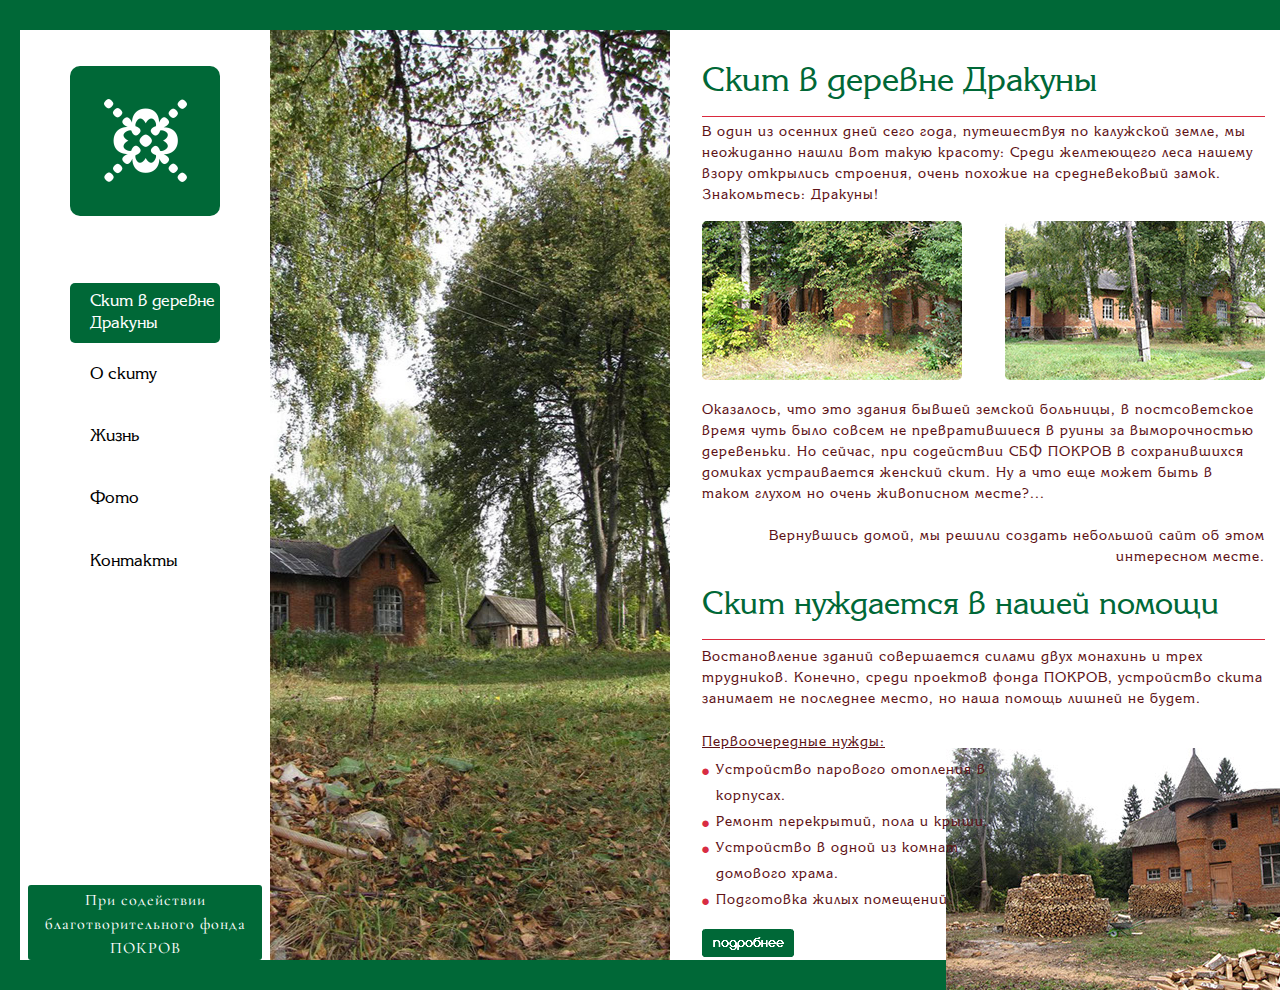
<file: index.html>
<!DOCTYPE html>
<html class="nojs html css_verticalspacer" lang="en-US">
 <head>

  <meta http-equiv="Content-type" content="text/html;charset=UTF-8"/>
  <meta name="generator" content="2017.1.0.379"/>
  
  <script type="text/javascript">
   // Update the 'nojs'/'js' class on the html node
document.documentElement.className = document.documentElement.className.replace(/\bnojs\b/g, 'js');

// Check that all required assets are uploaded and up-to-date
if(typeof Muse == "undefined") window.Muse = {}; window.Muse.assets = {"required":["museutils.js", "museconfig.js", "jquery.musemenu.js", "jquery.musepolyfill.bgsize.js", "jquery.watch.js", "jquery.scrolleffects.js", "require.js", "index.css"], "outOfDate":[]};
</script>
  
  <title>Скит в деревне Дракуны</title>
  <!-- CSS -->
  <link rel="stylesheet" type="text/css" href="css/site_global.css?crc=4095158541"/>
  <link rel="stylesheet" type="text/css" href="css/index.css?crc=317673590" id="pagesheet"/>
  <!-- JS includes -->
  <!--[if lt IE 9]>
  <script src="scripts/html5shiv.js?crc=4241844378" type="text/javascript"></script>
  <![endif]-->
    <!--/*

*/
-->
 </head>
 <body>

  <div class="clearfix" id="page"><!-- column -->
   <div class="clearfix colelem" id="pu83"><!-- group -->
    <div class="clearfix grpelem" id="u83"><!-- group -->
     <div class="clearfix grpelem" id="pu411"><!-- column -->
      <div class="clearfix colelem" id="u411"><!-- group -->
       <div class="pointer_cursor rounded-corners clearfix grpelem" id="u85"><!-- group -->
        <a class="block" href="http://musefree.com"><!-- Block link tag --></a>
        <a class="nonblock nontext clip_frame grpelem" id="u376" href="http://musefree.com"><!-- image --><img class="block" id="u376_img" src="images/logo.png?crc=77788978" alt="" width="83" height="83"/></a>
       </div>
      </div>
      <nav class="MenuBar clearfix colelem" id="menuu87"><!-- vertical box -->
       <div class="MenuItemContainer clearfix colelem" id="u389"><!-- horizontal box -->
        <a class="nonblock nontext MenuItem MenuItemWithSubMenu MuseMenuActive rounded-corners clearfix grpelem" id="u392" href="index.html"><!-- horizontal box --><div class="MenuItemLabel clearfix grpelem" id="u395-4"><!-- content --><p class="menu">Скит в деревне Дракуны</p></div></a>
       </div>
       <div class="MenuItemContainer clearfix colelem" id="u88"><!-- horizontal box -->
        <a class="nonblock nontext MenuItem MenuItemWithSubMenu rounded-corners transition clearfix grpelem" id="u89" href="skit.html"><!-- horizontal box --><div class="MenuItemLabel clearfix grpelem" id="u91-4"><!-- content --><p class="menu">О скиту</p></div></a>
       </div>
       <div class="MenuItemContainer clearfix colelem" id="u124"><!-- horizontal box -->
        <a class="nonblock nontext MenuItem MenuItemWithSubMenu rounded-corners transition clearfix grpelem" id="u125" href="live.html"><!-- horizontal box --><div class="MenuItemLabel clearfix grpelem" id="u127-4"><!-- content --><p class="menu">Жизнь</p></div></a>
       </div>
       <div class="MenuItemContainer clearfix colelem" id="u110"><!-- horizontal box -->
        <a class="nonblock nontext MenuItem MenuItemWithSubMenu rounded-corners transition clearfix grpelem" id="u111" href="photo.html"><!-- horizontal box --><div class="MenuItemLabel clearfix grpelem" id="u113-4"><!-- content --><p class="menu">Фото</p></div></a>
       </div>
       <div class="MenuItemContainer clearfix colelem" id="u103"><!-- horizontal box -->
        <a class="nonblock nontext MenuItem MenuItemWithSubMenu rounded-corners transition clearfix grpelem" id="u104" href="contacts.html"><!-- horizontal box --><div class="MenuItemLabel clearfix grpelem" id="u106-4"><!-- content --><p class="menu">Контакты</p></div></a>
       </div>
      </nav>
      <a class="nonblock nontext transition rounded-corners clearfix colelem" id="u4207-4" href="http://pokrov-fond.com/"><!-- content --><p id="u4207-2">При содействии благотворительного фонда ПОКРОВ</p></a>
     </div>
     <div class="museBGSize grpelem" id="u86"><!-- simple frame --></div>
     <div class="clearfix grpelem" id="pu131-4"><!-- column -->
      <div class="h1 clearfix colelem" id="u131-4"><!-- content -->
       <h1>Скит в деревне Дракуны</h1>
      </div>
      <div class="colelem" id="u145"><!-- simple frame --></div>
      <div class="text clearfix colelem" id="u139-4"><!-- content -->
       <p>В один из осенних дней сего года, путешествуя по калужской земле, мы неожиданно нашли вот такую красоту: Среди желтеющего леса нашему взору открылись строения, очень похожие на средневековый замок. Знакомьтесь: Дракуны!</p>
      </div>
      <div class="clearfix colelem" id="pu141"><!-- group -->
       <div class="museBGSize rounded-corners grpelem" id="u141"><!-- simple frame --></div>
       <div class="museBGSize rounded-corners grpelem" id="u143"><!-- simple frame --></div>
      </div>
      <div class="text clearfix colelem" id="u4211-7"><!-- content -->
       <p id="u4211-2">Оказалось, что это здания бывшей земской больницы, в постсоветское время чуть было совсем не превратившиеся в руины за выморочностью деревеньки. Но сейчас, при содействии СБФ ПОКРОВ в сохранившихся домиках устраивается женский скит. Ну а что еще может быть в таком глухом но очень живописном месте?...</p>
       <p id="u4211-3">&nbsp;</p>
       <p id="u4211-5"><span id="u4211-4">Вернувшись домой, мы решили создать небольшой сайт об этом интересном месте.</span></p>
      </div>
      <div class="h2 clearfix colelem" id="u149-4"><!-- content -->
       <h2>Скит нуждается в нашей помощи</h2>
      </div>
      <div class="colelem" id="u150"><!-- simple frame --></div>
      <div class="text clearfix colelem" id="u167-4"><!-- content -->
       <p>Востановление зданий совершается силами двух монахинь и трех трудников. Конечно, среди проектов фонда ПОКРОВ, устройство скита занимает не последнее место, но наша помощь лишней не будет.</p>
      </div>
      <div class="clearfix colelem" id="pu173"><!-- group -->
       <div class="clip_frame clearfix grpelem" id="u173"><!-- image -->
        <img class="position_content" id="u173_img" src="images/%d1%81%d0%ba%d0%b8%d1%82_2018-09-14_30.jpg?crc=287266320" alt="" width="384" height="288"/>
       </div>
       <div class="bullets clearfix grpelem" id="u179-13"><!-- content -->
        <p id="u179-2"><span id="u179">Первоочередные нужды:</span></p>
        <ul class="list0 nls-None" id="u179-11">
         <li>Устройство парового отопления в корпусах.</li>
         <li>Ремонт перекрытий, пола и крыши.</li>
         <li>Устройство в одной из комнат домового храма.</li>
         <li>Подготовка жилых помещений.</li>
        </ul>
       </div>
      </div>
     </div>
    </div>
    <a class="nonblock nontext grpelem" id="u388" href="live.html"><!-- state-based BG images --><img id="u388_states" alt="подробнее" src="images/blank.gif?crc=4208392903"/></a>
   </div>
   <div class="verticalspacer" data-offset-top="990" data-content-above-spacer="959" data-content-below-spacer="30"></div>
  </div>
  <div class="preload_images">
   <img class="preload" src="images/u388_states-r.png?crc=4215965812" alt=""/>
  </div>
  <!-- Other scripts -->
  <script type="text/javascript">
   // Decide weather to suppress missing file error or not based on preference setting
var suppressMissingFileError = false
</script>
  <script type="text/javascript">
   window.Muse.assets.check=function(d){if(!window.Muse.assets.checked){window.Muse.assets.checked=!0;var b={},c=function(a,b){if(window.getComputedStyle){var c=window.getComputedStyle(a,null);return c&&c.getPropertyValue(b)||c&&c[b]||""}if(document.documentElement.currentStyle)return(c=a.currentStyle)&&c[b]||a.style&&a.style[b]||"";return""},a=function(a){if(a.match(/^rgb/))return a=a.replace(/\s+/g,"").match(/([\d\,]+)/gi)[0].split(","),(parseInt(a[0])<<16)+(parseInt(a[1])<<8)+parseInt(a[2]);if(a.match(/^\#/))return parseInt(a.substr(1),
16);return 0},g=function(g){for(var f=document.getElementsByTagName("link"),h=0;h<f.length;h++)if("text/css"==f[h].type){var i=(f[h].href||"").match(/\/?css\/([\w\-]+\.css)\?crc=(\d+)/);if(!i||!i[1]||!i[2])break;b[i[1]]=i[2]}f=document.createElement("div");f.className="version";f.style.cssText="display:none; width:1px; height:1px;";document.getElementsByTagName("body")[0].appendChild(f);for(h=0;h<Muse.assets.required.length;){var i=Muse.assets.required[h],l=i.match(/([\w\-\.]+)\.(\w+)$/),k=l&&l[1]?
l[1]:null,l=l&&l[2]?l[2]:null;switch(l.toLowerCase()){case "css":k=k.replace(/\W/gi,"_").replace(/^([^a-z])/gi,"_$1");f.className+=" "+k;k=a(c(f,"color"));l=a(c(f,"backgroundColor"));k!=0||l!=0?(Muse.assets.required.splice(h,1),"undefined"!=typeof b[i]&&(k!=b[i]>>>24||l!=(b[i]&16777215))&&Muse.assets.outOfDate.push(i)):h++;f.className="version";break;case "js":h++;break;default:throw Error("Unsupported file type: "+l);}}d?d().jquery!="1.8.3"&&Muse.assets.outOfDate.push("jquery-1.8.3.min.js"):Muse.assets.required.push("jquery-1.8.3.min.js");
f.parentNode.removeChild(f);if(Muse.assets.outOfDate.length||Muse.assets.required.length)f="Некоторые файлы на сервере могут отсутствовать или быть некорректными. Очистите кэш-память браузера и повторите попытку. Если проблему не удается устранить, свяжитесь с разработчиками сайта.",g&&Muse.assets.outOfDate.length&&(f+="\nOut of date: "+Muse.assets.outOfDate.join(",")),g&&Muse.assets.required.length&&(f+="\nMissing: "+Muse.assets.required.join(",")),suppressMissingFileError?(f+="\nUse SuppressMissingFileError key in AppPrefs.xml to show missing file error pop up.",console.log(f)):alert(f)};location&&location.search&&location.search.match&&location.search.match(/muse_debug/gi)?
setTimeout(function(){g(!0)},5E3):g()}};
var muse_init=function(){require.config({baseUrl:""});require(["jquery","museutils","whatinput","jquery.musemenu","jquery.musepolyfill.bgsize","jquery.watch","jquery.scrolleffects"],function(d){var $ = d;$(document).ready(function(){try{
window.Muse.assets.check($);/* body */
Muse.Utils.transformMarkupToFixBrowserProblemsPreInit();/* body */
Muse.Utils.prepHyperlinks(true);/* body */
Muse.Utils.makeButtonsVisibleAfterSettingMinWidth();/* body */
Muse.Utils.initWidget('.MenuBar', ['#bp_infinity'], function(elem) { return $(elem).museMenu(); });/* unifiedNavBar */
Muse.Utils.fullPage('#page');/* 100% height page */
$('#u86').registerBackgroundPositionScrollEffect([{"speed":[1.05,1],"in":[-Infinity,57]},{"speed":[0,1],"in":[57,Infinity]}]);/* scroll effect */
Muse.Utils.showWidgetsWhenReady();/* body */
Muse.Utils.transformMarkupToFixBrowserProblems();/* body */
}catch(b){if(b&&"function"==typeof b.notify?b.notify():Muse.Assert.fail("Error calling selector function: "+b),false)throw b;}})})};

</script>
  <!-- RequireJS script -->
  <script src="scripts/require.js?crc=3861931657" type="text/javascript" async data-main="scripts/museconfig.js?crc=144853533" onload="if (requirejs) requirejs.onError = function(requireType, requireModule) { if (requireType && requireType.toString && requireType.toString().indexOf && 0 <= requireType.toString().indexOf('#scripterror')) window.Muse.assets.check(); }" onerror="window.Muse.assets.check();"></script>
   </body>
</html>
</file>
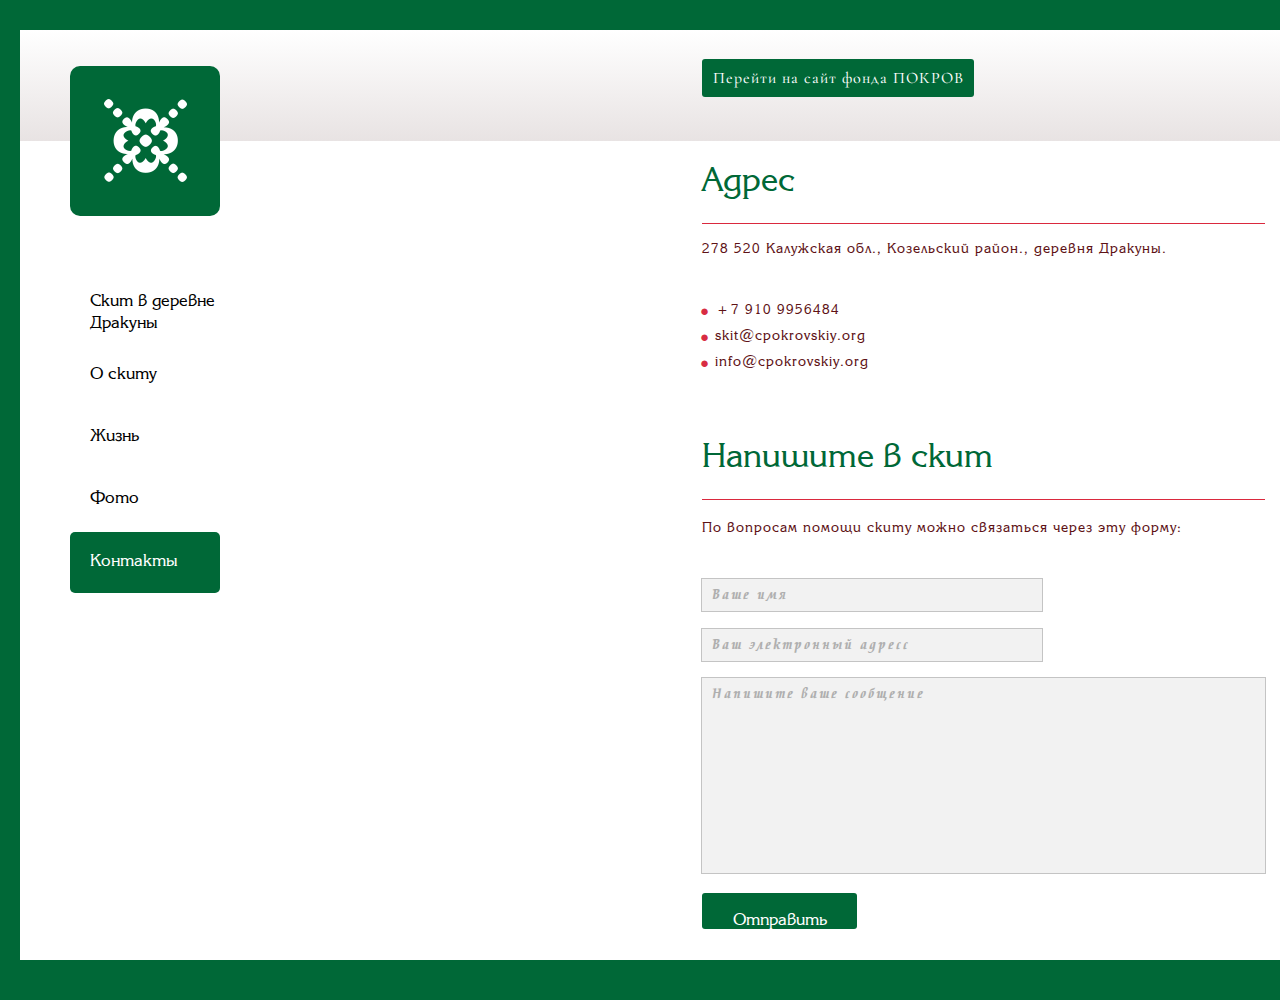
<file: contacts.html>
<!DOCTYPE html>
<html class="nojs html css_verticalspacer" lang="en-US">
 <head>

  <meta http-equiv="Content-type" content="text/html;charset=UTF-8"/>
  <meta name="generator" content="2017.1.0.379"/>
  
  <script type="text/javascript">
   // Update the 'nojs'/'js' class on the html node
document.documentElement.className = document.documentElement.className.replace(/\bnojs\b/g, 'js');

// Check that all required assets are uploaded and up-to-date
if(typeof Muse == "undefined") window.Muse = {}; window.Muse.assets = {"required":["museutils.js", "museconfig.js", "jquery.musemenu.js", "jquery.watch.js", "require.js", "webpro.js", "contacts.css"], "outOfDate":[]};
</script>
  
  <title>Контакты</title>
  <!-- CSS -->
  <link rel="stylesheet" type="text/css" href="css/site_global.css?crc=4095158541"/>
  <link rel="stylesheet" type="text/css" href="css/contacts.css?crc=225829522" id="pagesheet"/>
  <!-- Other scripts -->
  <script type="text/javascript">
   var __adobewebfontsappname__ = "muse";
</script>
  <!-- JS includes -->
  <script src="https://webfonts.creativecloud.com/merienda-one:n4:all.js" type="text/javascript"></script>
  <!--[if lt IE 9]>
  <script src="scripts/html5shiv.js?crc=4241844378" type="text/javascript"></script>
  <![endif]-->
    <!--/*

*/
-->
 </head>
 <body>

  <!--HTML Widget code-->
  
<div id="fb-root"></div>
<script>
(function(d, s, id) {
  var js, fjs = d.getElementsByTagName(s)[0];
  if (d.getElementById(id)) return;
  js = d.createElement(s); js.id = id;
  js.src = "//connect.facebook.net/en_US/all.js#xfbml=1";
  fjs.parentNode.insertBefore(js, fjs);
}(document, 'script', 'facebook-jssdk'));
</script>

  
  <div class="clearfix" id="page"><!-- column -->
   <div class="clearfix colelem" id="u509"><!-- group -->
    <div class="clearfix grpelem" id="pu510"><!-- group -->
     <div class="gradient clearfix grpelem" id="u510"><!-- group -->
      <a class="nonblock nontext rounded-corners clearfix grpelem" id="u4201-4" href="http://musefree.com/themes/"><!-- content --><p id="u4201-2">Перейти на сайт фонда ПОКРОВ</p></a>
      <div class="size_fixed grpelem" id="u561"><!-- custom html -->
       
<div class="fb-like" data-href="http://skit.ru/contacts.html" data-send="false" data-width="105" data-show-faces="false" data-colorscheme="light" data-layout="button_count" data-action="recommend"></div>

      </div>
     </div>
     <div class="h1 clearfix grpelem" id="u548-4"><!-- content -->
      <h1>Адрес</h1>
     </div>
     <div class="h1 clearfix grpelem" id="u618-4"><!-- content -->
      <h1>Напишите в скит</h1>
     </div>
     <div class="text clearfix grpelem" id="u550-4"><!-- content -->
      <p>278 520 Калужская обл., Козельский район., деревня Дракуны.</p>
     </div>
     <div class="text clearfix grpelem" id="u641-4"><!-- content -->
      <p>По вопросам помощи скиту можно связаться через эту форму:</p>
     </div>
     <div class="bullets clearfix grpelem" id="u615-9"><!-- content -->
      <ul class="list0 nls-None" id="u615-7">
       <li>+7 910 9956484</li>
       <li>skit@cpokrovskiy.org</li>
       <li>info@cpokrovskiy.org</li>
      </ul>
     </div>
     <div class="bullets clearfix grpelem" id="u621-3"><!-- content -->
      <p>&nbsp;</p>
     </div>
     <div class="grpelem" id="u552"><!-- simple frame --></div>
     <div class="grpelem" id="u619"><!-- simple frame --></div>
     <div class="clearfix grpelem" id="u569"><!-- group -->
      <div class="pointer_cursor rounded-corners clearfix grpelem" id="u572"><!-- group -->
       <a class="block" href="http://musefree.com"><!-- Block link tag --></a>
       <a class="nonblock nontext clip_frame grpelem" id="u570" href="http://musefree.com"><!-- image --><img class="block" id="u570_img" src="images/logo.png?crc=77788978" alt="" width="83" height="83"/></a>
      </div>
     </div>
     <div class="size_fixed grpelem" id="u576"><!-- custom html -->
      
<iframe class="actAsDiv" width="401" height="930" frameborder="0" scrolling="no" marginheight="0" marginwidth="0" src="https://maps.google.com/maps?f=q&amp;source=s_q&amp;hl=en&amp;q=%D0%94%D1%80%D0%B0%D0%BA%D1%83%D0%BD%D1%8B%20%D0%9A%D0%B0%D0%BB%D1%83%D0%B6%D1%81%D0%BA%D0%B0%D1%8F%20%D0%BE%D0%B1%D0%BB&amp;aq=0&amp;ie=UTF8&amp;t=m&amp;z=14&amp;iwloc=A&amp;output=embed"></iframe>

     </div>
     <nav class="MenuBar clearfix grpelem" id="menuu578"><!-- vertical box -->
      <div class="MenuItemContainer clearfix colelem" id="u586"><!-- horizontal box -->
       <a class="nonblock nontext MenuItem MenuItemWithSubMenu rounded-corners clearfix grpelem" id="u587" href="index.html"><!-- horizontal box --><div class="MenuItemLabel clearfix grpelem" id="u589-4"><!-- content --><p id="u589-2">Скит в деревне Дракуны</p></div></a>
      </div>
      <div class="MenuItemContainer clearfix colelem" id="u579"><!-- horizontal box -->
       <a class="nonblock nontext MenuItem MenuItemWithSubMenu rounded-corners clearfix grpelem" id="u582" href="skit.html"><!-- horizontal box --><div class="MenuItemLabel clearfix grpelem" id="u583-4"><!-- content --><p id="u583-2">О скиту</p></div></a>
      </div>
      <div class="MenuItemContainer clearfix colelem" id="u600"><!-- horizontal box -->
       <a class="nonblock nontext MenuItem MenuItemWithSubMenu rounded-corners clearfix grpelem" id="u601" href="live.html"><!-- horizontal box --><div class="MenuItemLabel clearfix grpelem" id="u604-4"><!-- content --><p id="u604-2">Жизнь</p></div></a>
      </div>
      <div class="MenuItemContainer clearfix colelem" id="u593"><!-- horizontal box -->
       <a class="nonblock nontext MenuItem MenuItemWithSubMenu rounded-corners clearfix grpelem" id="u594" href="photo.html"><!-- horizontal box --><div class="MenuItemLabel clearfix grpelem" id="u597-4"><!-- content --><p id="u597-2">Фото</p></div></a>
      </div>
      <div class="MenuItemContainer clearfix colelem" id="u607"><!-- horizontal box -->
       <a class="nonblock nontext MenuItem MenuItemWithSubMenu MuseMenuActive rounded-corners transition clearfix grpelem" id="u608" href="contacts.html"><!-- horizontal box --><div class="MenuItemLabel clearfix grpelem" id="u610-4"><!-- content --><p id="u610-2">Контакты</p></div></a>
      </div>
     </nav>
     <form class="form-grp clearfix grpelem" id="widgetu622" method="post" enctype="multipart/form-data" action="scripts/form-u622.php"><!-- none box -->
      <div class="fld-grp clearfix grpelem" id="widgetu630" data-required="true"><!-- none box -->
       <span class="fld-input NoWrap actAsDiv clearfix grpelem" id="u632-4"><!-- content --><input class="wrapped-input" type="text" spellcheck="false" id="widgetu630_input" name="custom_U630" tabindex="1"/><label class="wrapped-input fld-prompt" id="widgetu630_prompt" for="widgetu630_input"><span class="actAsPara">Ваше имя</span></label></span>
      </div>
      <div class="fld-grp clearfix grpelem" id="widgetu634" data-required="true" data-type="email"><!-- none box -->
       <span class="fld-input NoWrap actAsDiv clearfix grpelem" id="u637-4"><!-- content --><input class="wrapped-input" type="email" spellcheck="false" id="widgetu634_input" name="Email" tabindex="2"/><label class="wrapped-input fld-prompt" id="widgetu634_prompt" for="widgetu634_input"><span class="actAsPara">Ваш электронный адресс</span></label></span>
      </div>
      <div class="clearfix grpelem" id="u638-4"><!-- content -->
       <p>Submitting Form...</p>
      </div>
      <div class="clearfix grpelem" id="u628-4"><!-- content -->
       <p>The server encountered an error.</p>
      </div>
      <div class="clearfix grpelem" id="u623-4"><!-- content -->
       <p>Form received.</p>
      </div>
      <button class="submit-btn NoWrap rounded-corners transition menu clearfix grpelem" id="u629-4" type="submit" value="Отправить" tabindex="4"><!-- content -->
       <div style="margin-top:-10px;height:10px;">
        <p>Отправить</p>
       </div>
      </button>
      <div class="fld-grp clearfix grpelem" id="widgetu624" data-required="false"><!-- none box -->
       <span class="fld-textarea actAsDiv clearfix grpelem" id="u625-4"><!-- content --><textarea class="wrapped-input" id="widgetu624_input" name="custom_U624" tabindex="3"></textarea><label class="wrapped-input fld-prompt" id="widgetu624_prompt" for="widgetu624_input"><span class="actAsPara">Напишите ваше сообщение</span></label></span>
      </div>
     </form>
    </div>
   </div>
   <div class="verticalspacer" data-offset-top="960" data-content-above-spacer="960" data-content-below-spacer="40"></div>
  </div>
  <!-- Other scripts -->
  <script type="text/javascript">
   // Decide weather to suppress missing file error or not based on preference setting
var suppressMissingFileError = false
</script>
  <script type="text/javascript">
   window.Muse.assets.check=function(d){if(!window.Muse.assets.checked){window.Muse.assets.checked=!0;var b={},c=function(a,b){if(window.getComputedStyle){var c=window.getComputedStyle(a,null);return c&&c.getPropertyValue(b)||c&&c[b]||""}if(document.documentElement.currentStyle)return(c=a.currentStyle)&&c[b]||a.style&&a.style[b]||"";return""},a=function(a){if(a.match(/^rgb/))return a=a.replace(/\s+/g,"").match(/([\d\,]+)/gi)[0].split(","),(parseInt(a[0])<<16)+(parseInt(a[1])<<8)+parseInt(a[2]);if(a.match(/^\#/))return parseInt(a.substr(1),
16);return 0},g=function(g){for(var f=document.getElementsByTagName("link"),h=0;h<f.length;h++)if("text/css"==f[h].type){var i=(f[h].href||"").match(/\/?css\/([\w\-]+\.css)\?crc=(\d+)/);if(!i||!i[1]||!i[2])break;b[i[1]]=i[2]}f=document.createElement("div");f.className="version";f.style.cssText="display:none; width:1px; height:1px;";document.getElementsByTagName("body")[0].appendChild(f);for(h=0;h<Muse.assets.required.length;){var i=Muse.assets.required[h],l=i.match(/([\w\-\.]+)\.(\w+)$/),k=l&&l[1]?
l[1]:null,l=l&&l[2]?l[2]:null;switch(l.toLowerCase()){case "css":k=k.replace(/\W/gi,"_").replace(/^([^a-z])/gi,"_$1");f.className+=" "+k;k=a(c(f,"color"));l=a(c(f,"backgroundColor"));k!=0||l!=0?(Muse.assets.required.splice(h,1),"undefined"!=typeof b[i]&&(k!=b[i]>>>24||l!=(b[i]&16777215))&&Muse.assets.outOfDate.push(i)):h++;f.className="version";break;case "js":h++;break;default:throw Error("Unsupported file type: "+l);}}d?d().jquery!="1.8.3"&&Muse.assets.outOfDate.push("jquery-1.8.3.min.js"):Muse.assets.required.push("jquery-1.8.3.min.js");
f.parentNode.removeChild(f);if(Muse.assets.outOfDate.length||Muse.assets.required.length)f="Некоторые файлы на сервере могут отсутствовать или быть некорректными. Очистите кэш-память браузера и повторите попытку. Если проблему не удается устранить, свяжитесь с разработчиками сайта.",g&&Muse.assets.outOfDate.length&&(f+="\nOut of date: "+Muse.assets.outOfDate.join(",")),g&&Muse.assets.required.length&&(f+="\nMissing: "+Muse.assets.required.join(",")),suppressMissingFileError?(f+="\nUse SuppressMissingFileError key in AppPrefs.xml to show missing file error pop up.",console.log(f)):alert(f)};location&&location.search&&location.search.match&&location.search.match(/muse_debug/gi)?
setTimeout(function(){g(!0)},5E3):g()}};
var muse_init=function(){require.config({baseUrl:""});require(["jquery","museutils","whatinput","jquery.musemenu","webpro","jquery.watch"],function(d){var $ = d;$(document).ready(function(){try{
window.Muse.assets.check($);/* body */
Muse.Utils.transformMarkupToFixBrowserProblemsPreInit();/* body */
Muse.Utils.prepHyperlinks(true);/* body */
Muse.Utils.makeButtonsVisibleAfterSettingMinWidth();/* body */
Muse.Utils.initWidget('.MenuBar', ['#bp_infinity'], function(elem) { return $(elem).museMenu(); });/* unifiedNavBar */
Muse.Utils.initWidget('#widgetu622', ['#bp_infinity'], function(elem) { return new WebPro.Widget.Form(elem, {validationEvent:'submit',errorStateSensitivity:'high',fieldWrapperClass:'fld-grp',formSubmittedClass:'frm-sub-st',formErrorClass:'frm-subm-err-st',formDeliveredClass:'frm-subm-ok-st',notEmptyClass:'non-empty-st',focusClass:'focus-st',invalidClass:'fld-err-st',requiredClass:'fld-err-st',ajaxSubmit:true}); });/* #widgetu622 */
Muse.Utils.fullPage('#page');/* 100% height page */
Muse.Utils.showWidgetsWhenReady();/* body */
Muse.Utils.transformMarkupToFixBrowserProblems();/* body */
}catch(b){if(b&&"function"==typeof b.notify?b.notify():Muse.Assert.fail("Error calling selector function: "+b),false)throw b;}})})};

</script>
  <!-- RequireJS script -->
  <script src="scripts/require.js?crc=3861931657" type="text/javascript" async data-main="scripts/museconfig.js?crc=144853533" onload="if (requirejs) requirejs.onError = function(requireType, requireModule) { if (requireType && requireType.toString && requireType.toString().indexOf && 0 <= requireType.toString().indexOf('#scripterror')) window.Muse.assets.check(); }" onerror="window.Muse.assets.check();"></script>
   </body>
</html>
</file>
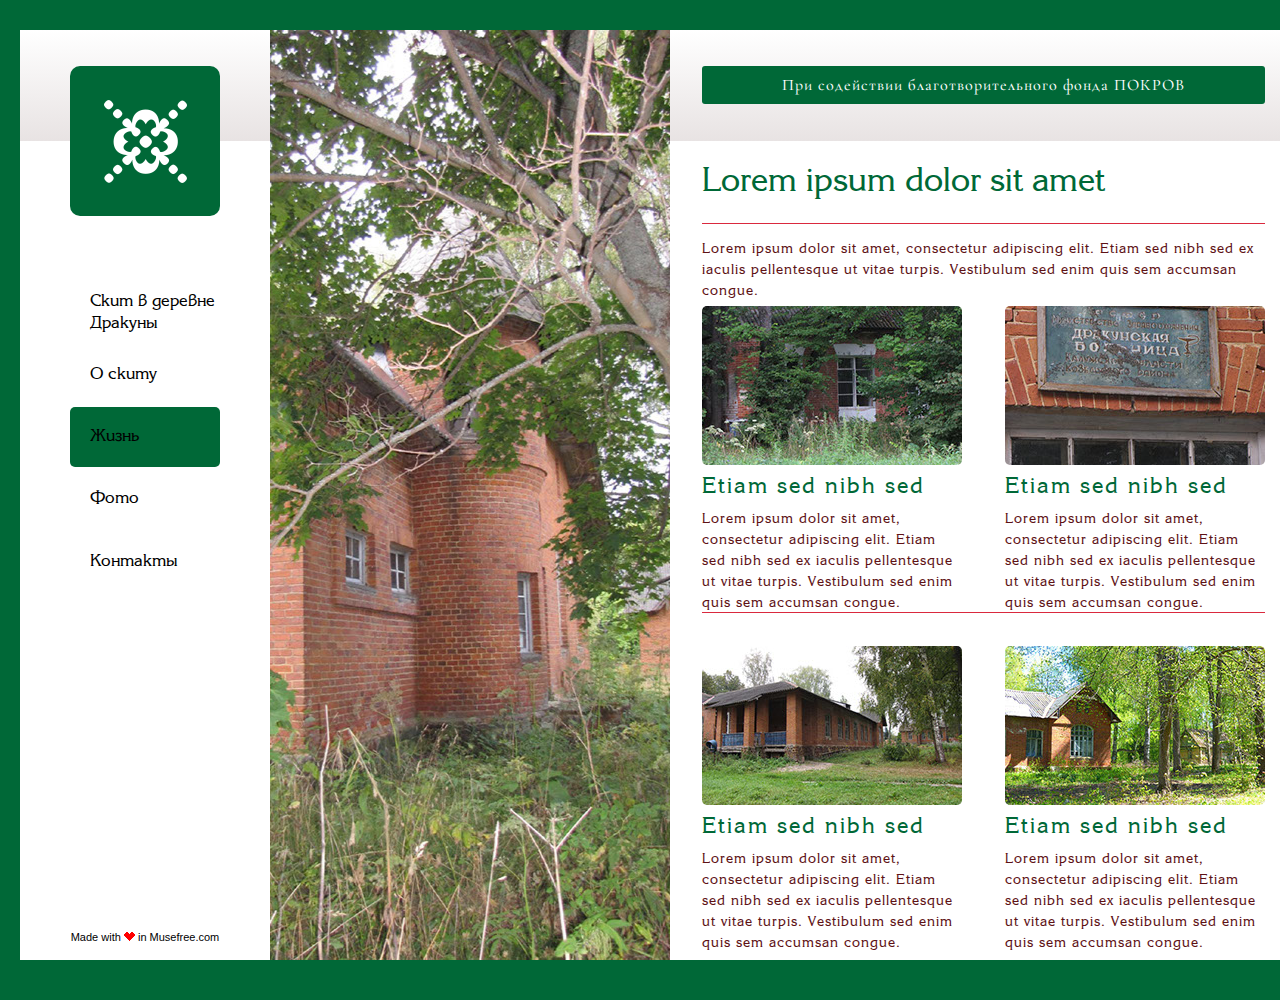
<file: live.html>
<!DOCTYPE html>
<html class="nojs html css_verticalspacer" lang="en-US">
 <head>

  <meta http-equiv="Content-type" content="text/html;charset=UTF-8"/>
  <meta name="generator" content="2017.1.0.379"/>
  
  <script type="text/javascript">
   // Update the 'nojs'/'js' class on the html node
document.documentElement.className = document.documentElement.className.replace(/\bnojs\b/g, 'js');

// Check that all required assets are uploaded and up-to-date
if(typeof Muse == "undefined") window.Muse = {}; window.Muse.assets = {"required":["museutils.js", "museconfig.js", "jquery.musepolyfill.bgsize.js", "jquery.musemenu.js", "jquery.watch.js", "jquery.scrolleffects.js", "require.js", "live.css"], "outOfDate":[]};
</script>
  
  <title>Жизнь</title>
  <!-- CSS -->
  <link rel="stylesheet" type="text/css" href="css/site_global.css?crc=4095158541"/>
  <link rel="stylesheet" type="text/css" href="css/live.css?crc=4115055083" id="pagesheet"/>
  <!-- Other scripts -->
  <script type="text/javascript">
   var __adobewebfontsappname__ = "muse";
</script>
  <!-- JS includes -->
  <script src="https://webfonts.creativecloud.com/merienda-one:n4:all.js" type="text/javascript"></script>
  <!--[if lt IE 9]>
  <script src="scripts/html5shiv.js?crc=4241844378" type="text/javascript"></script>
  <![endif]-->
    <!--/*

*/
-->
 </head>
 <body>

  <div class="clearfix" id="page"><!-- column -->
   <div class="clearfix colelem" id="u765"><!-- group -->
    <div class="clearfix grpelem" id="pu766"><!-- group -->
     <div class="gradient clearfix grpelem" id="u766"><!-- group -->
      <a class="nonblock nontext transition rounded-corners clearfix grpelem" id="u4204-4" href="http://pokrov-fond.com/"><!-- content --><p id="u4204-2">При содействии благотворительного фонда ПОКРОВ</p></a>
     </div>
     <div class="museBGSize grpelem" id="u767"><!-- simple frame --></div>
     <nav class="MenuBar clearfix grpelem" id="menuu768"><!-- vertical box -->
      <div class="MenuItemContainer clearfix colelem" id="u797"><!-- horizontal box -->
       <a class="nonblock nontext MenuItem MenuItemWithSubMenu rounded-corners transition clearfix grpelem" id="u798" href="index.html"><!-- horizontal box --><div class="MenuItemLabel clearfix grpelem" id="u799-4"><!-- content --><p id="u799-2">Скит в деревне Дракуны</p></div></a>
      </div>
      <div class="MenuItemContainer clearfix colelem" id="u776"><!-- horizontal box -->
       <a class="nonblock nontext MenuItem MenuItemWithSubMenu rounded-corners transition clearfix grpelem" id="u779" href="skit.html"><!-- horizontal box --><div class="MenuItemLabel clearfix grpelem" id="u782-4"><!-- content --><p id="u782-2">О скиту</p></div></a>
      </div>
      <div class="MenuItemContainer clearfix colelem" id="u790"><!-- horizontal box -->
       <a class="nonblock nontext MenuItem MenuItemWithSubMenu MuseMenuActive rounded-corners clearfix grpelem" id="u791" href="live.html"><!-- horizontal box --><div class="MenuItemLabel clearfix grpelem" id="u792-4"><!-- content --><p id="u792-2">Жизнь</p></div></a>
      </div>
      <div class="MenuItemContainer clearfix colelem" id="u769"><!-- horizontal box -->
       <a class="nonblock nontext MenuItem MenuItemWithSubMenu rounded-corners transition clearfix grpelem" id="u770" href="photo.html"><!-- horizontal box --><div class="MenuItemLabel clearfix grpelem" id="u772-4"><!-- content --><p id="u772-2">Фото</p></div></a>
      </div>
      <div class="MenuItemContainer clearfix colelem" id="u783"><!-- horizontal box -->
       <a class="nonblock nontext MenuItem MenuItemWithSubMenu rounded-corners transition clearfix grpelem" id="u786" href="contacts.html"><!-- horizontal box --><div class="MenuItemLabel clearfix grpelem" id="u787-4"><!-- content --><p id="u787-2">Контакты</p></div></a>
      </div>
     </nav>
     <div class="h1 clearfix grpelem" id="u804-4"><!-- content -->
      <h1>Lorem ipsum dolor sit amet</h1>
     </div>
     <div class="text clearfix grpelem" id="u805-4"><!-- content -->
      <p>Lorem ipsum dolor sit amet, consectetur adipiscing elit. Etiam sed nibh sed ex iaculis pellentesque ut vitae turpis. Vestibulum sed enim quis sem accumsan congue.</p>
     </div>
     <div class="text clearfix grpelem" id="u1082-4"><!-- content -->
      <p>Lorem ipsum dolor sit amet, consectetur adipiscing elit. Etiam sed nibh sed ex iaculis pellentesque ut vitae turpis. Vestibulum sed enim quis sem accumsan congue.</p>
     </div>
     <div class="text clearfix grpelem" id="u1099-4"><!-- content -->
      <p>Lorem ipsum dolor sit amet, consectetur adipiscing elit. Etiam sed nibh sed ex iaculis pellentesque ut vitae turpis. Vestibulum sed enim quis sem accumsan congue.</p>
     </div>
     <div class="text clearfix grpelem" id="u1087-4"><!-- content -->
      <p>Lorem ipsum dolor sit amet, consectetur adipiscing elit. Etiam sed nibh sed ex iaculis pellentesque ut vitae turpis. Vestibulum sed enim quis sem accumsan congue.</p>
     </div>
     <div class="text clearfix grpelem" id="u1095-4"><!-- content -->
      <p>Lorem ipsum dolor sit amet, consectetur adipiscing elit. Etiam sed nibh sed ex iaculis pellentesque ut vitae turpis. Vestibulum sed enim quis sem accumsan congue.</p>
     </div>
     <div class="grpelem" id="u806"><!-- simple frame --></div>
     <div class="grpelem" id="u1101"><!-- simple frame --></div>
     <a class="nonblock nontext clearfix grpelem" id="u811-6" href="http://www.musefree.com"><!-- content --><p>Made with <span class="actAsInlineDiv normal_text" id="u812"><!-- content --><span class="actAsDiv clip_frame excludeFromNormalFlow" id="u813"><!-- image --><img id="u813_img" src="images/heart.png?crc=117585526" alt="" width="11" height="9"/></span></span> in Musefree.com</p></a>
     <div class="clearfix grpelem" id="u816"><!-- group -->
      <div class="clearfix grpelem" id="pu817"><!-- group -->
       <a class="nonblock nontext rounded-corners grpelem" id="u817" href="http://musefree.com"><!-- simple frame --></a>
       <a class="nonblock nontext grpelem" id="u818" href="http://musefree.com"><!-- state-based BG images --></a>
      </div>
     </div>
     <div class="museBGSize rounded-corners grpelem" id="u1079"><!-- simple frame --></div>
     <div class="museBGSize rounded-corners grpelem" id="u1097"><!-- simple frame --></div>
     <div class="museBGSize rounded-corners grpelem" id="u1080"><!-- simple frame --></div>
     <div class="museBGSize rounded-corners grpelem" id="u1096"><!-- simple frame --></div>
     <div class="h3 clearfix grpelem" id="u1083-4"><!-- content -->
      <h3>Etiam sed nibh sed</h3>
     </div>
     <div class="h3 clearfix grpelem" id="u1098-4"><!-- content -->
      <h3>Etiam sed nibh sed</h3>
     </div>
     <div class="h3 clearfix grpelem" id="u1086-4"><!-- content -->
      <h3>Etiam sed nibh sed</h3>
     </div>
     <div class="h3 clearfix grpelem" id="u1094-4"><!-- content -->
      <h3>Etiam sed nibh sed</h3>
     </div>
    </div>
   </div>
   <div class="verticalspacer" data-offset-top="960" data-content-above-spacer="960" data-content-below-spacer="40"></div>
  </div>
  <div class="preload_images">
   <img class="preload" src="images/u818-r.png?crc=4218103092" alt=""/>
  </div>
  <!-- Other scripts -->
  <script type="text/javascript">
   // Decide weather to suppress missing file error or not based on preference setting
var suppressMissingFileError = false
</script>
  <script type="text/javascript">
   window.Muse.assets.check=function(d){if(!window.Muse.assets.checked){window.Muse.assets.checked=!0;var b={},c=function(a,b){if(window.getComputedStyle){var c=window.getComputedStyle(a,null);return c&&c.getPropertyValue(b)||c&&c[b]||""}if(document.documentElement.currentStyle)return(c=a.currentStyle)&&c[b]||a.style&&a.style[b]||"";return""},a=function(a){if(a.match(/^rgb/))return a=a.replace(/\s+/g,"").match(/([\d\,]+)/gi)[0].split(","),(parseInt(a[0])<<16)+(parseInt(a[1])<<8)+parseInt(a[2]);if(a.match(/^\#/))return parseInt(a.substr(1),
16);return 0},g=function(g){for(var f=document.getElementsByTagName("link"),h=0;h<f.length;h++)if("text/css"==f[h].type){var i=(f[h].href||"").match(/\/?css\/([\w\-]+\.css)\?crc=(\d+)/);if(!i||!i[1]||!i[2])break;b[i[1]]=i[2]}f=document.createElement("div");f.className="version";f.style.cssText="display:none; width:1px; height:1px;";document.getElementsByTagName("body")[0].appendChild(f);for(h=0;h<Muse.assets.required.length;){var i=Muse.assets.required[h],l=i.match(/([\w\-\.]+)\.(\w+)$/),k=l&&l[1]?
l[1]:null,l=l&&l[2]?l[2]:null;switch(l.toLowerCase()){case "css":k=k.replace(/\W/gi,"_").replace(/^([^a-z])/gi,"_$1");f.className+=" "+k;k=a(c(f,"color"));l=a(c(f,"backgroundColor"));k!=0||l!=0?(Muse.assets.required.splice(h,1),"undefined"!=typeof b[i]&&(k!=b[i]>>>24||l!=(b[i]&16777215))&&Muse.assets.outOfDate.push(i)):h++;f.className="version";break;case "js":h++;break;default:throw Error("Unsupported file type: "+l);}}d?d().jquery!="1.8.3"&&Muse.assets.outOfDate.push("jquery-1.8.3.min.js"):Muse.assets.required.push("jquery-1.8.3.min.js");
f.parentNode.removeChild(f);if(Muse.assets.outOfDate.length||Muse.assets.required.length)f="Некоторые файлы на сервере могут отсутствовать или быть некорректными. Очистите кэш-память браузера и повторите попытку. Если проблему не удается устранить, свяжитесь с разработчиками сайта.",g&&Muse.assets.outOfDate.length&&(f+="\nOut of date: "+Muse.assets.outOfDate.join(",")),g&&Muse.assets.required.length&&(f+="\nMissing: "+Muse.assets.required.join(",")),suppressMissingFileError?(f+="\nUse SuppressMissingFileError key in AppPrefs.xml to show missing file error pop up.",console.log(f)):alert(f)};location&&location.search&&location.search.match&&location.search.match(/muse_debug/gi)?
setTimeout(function(){g(!0)},5E3):g()}};
var muse_init=function(){require.config({baseUrl:""});require(["jquery","museutils","whatinput","jquery.musepolyfill.bgsize","jquery.musemenu","jquery.watch","jquery.scrolleffects"],function(d){var $ = d;$(document).ready(function(){try{
window.Muse.assets.check($);/* body */
Muse.Utils.transformMarkupToFixBrowserProblemsPreInit();/* body */
Muse.Utils.prepHyperlinks(true);/* body */
Muse.Utils.makeButtonsVisibleAfterSettingMinWidth();/* body */
Muse.Utils.initWidget('.MenuBar', ['#bp_infinity'], function(elem) { return $(elem).museMenu(); });/* unifiedNavBar */
Muse.Utils.fullPage('#page');/* 100% height page */
$('#u767').registerBackgroundPositionScrollEffect([{"speed":[1.05,1],"in":[-Infinity,57]},{"speed":[0,1],"in":[57,Infinity]}]);/* scroll effect */
Muse.Utils.showWidgetsWhenReady();/* body */
Muse.Utils.transformMarkupToFixBrowserProblems();/* body */
}catch(b){if(b&&"function"==typeof b.notify?b.notify():Muse.Assert.fail("Error calling selector function: "+b),false)throw b;}})})};

</script>
  <!-- RequireJS script -->
  <script src="scripts/require.js?crc=3861931657" type="text/javascript" async data-main="scripts/museconfig.js?crc=144853533" onload="if (requirejs) requirejs.onError = function(requireType, requireModule) { if (requireType && requireType.toString && requireType.toString().indexOf && 0 <= requireType.toString().indexOf('#scripterror')) window.Muse.assets.check(); }" onerror="window.Muse.assets.check();"></script>
   </body>
</html>
</file>
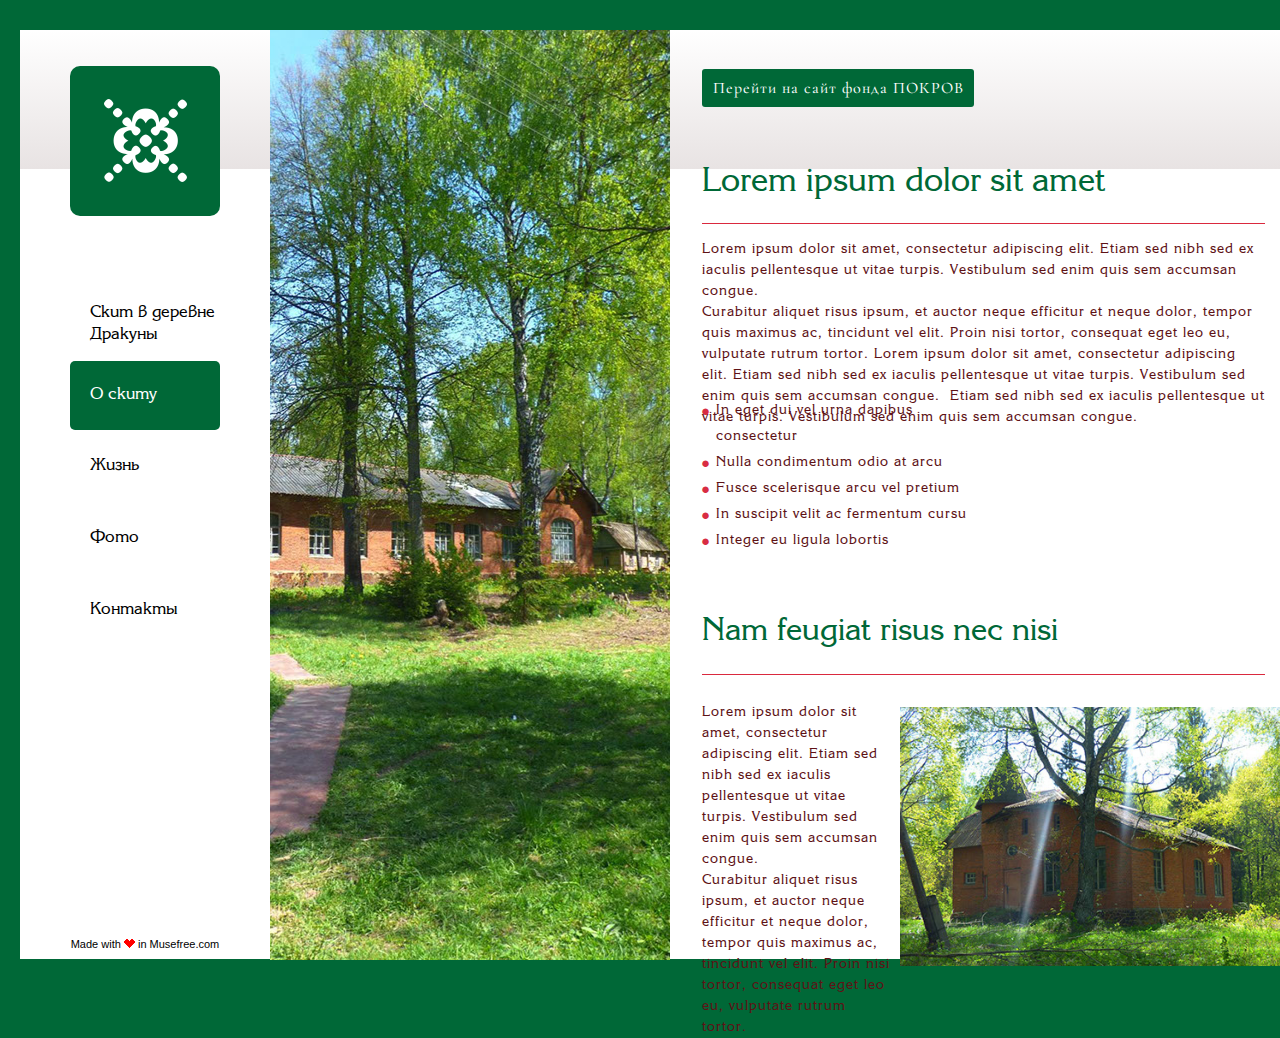
<file: skit.html>
<!DOCTYPE html>
<html class="nojs html css_verticalspacer" lang="en-US">
 <head>

  <meta http-equiv="Content-type" content="text/html;charset=UTF-8"/>
  <meta name="generator" content="2017.1.0.379"/>
  
  <script type="text/javascript">
   // Update the 'nojs'/'js' class on the html node
document.documentElement.className = document.documentElement.className.replace(/\bnojs\b/g, 'js');

// Check that all required assets are uploaded and up-to-date
if(typeof Muse == "undefined") window.Muse = {}; window.Muse.assets = {"required":["museutils.js", "museconfig.js", "jquery.musemenu.js", "jquery.musepolyfill.bgsize.js", "jquery.watch.js", "jquery.scrolleffects.js", "require.js", "skit.css"], "outOfDate":[]};
</script>
  
  <title>О скиту</title>
  <!-- CSS -->
  <link rel="stylesheet" type="text/css" href="css/site_global.css?crc=4095158541"/>
  <link rel="stylesheet" type="text/css" href="css/skit.css?crc=530544798" id="pagesheet"/>
  <!-- Other scripts -->
  <script type="text/javascript">
   var __adobewebfontsappname__ = "muse";
</script>
  <!-- JS includes -->
  <script src="https://webfonts.creativecloud.com/merienda-one:n4:all.js" type="text/javascript"></script>
  <!--[if lt IE 9]>
  <script src="scripts/html5shiv.js?crc=4241844378" type="text/javascript"></script>
  <![endif]-->
    <!--/*

*/
-->
 </head>
 <body>

  <!--HTML Widget code-->
  
<div id="fb-root"></div>
<script>
(function(d, s, id) {
  var js, fjs = d.getElementsByTagName(s)[0];
  if (d.getElementById(id)) return;
  js = d.createElement(s); js.id = id;
  js.src = "//connect.facebook.net/en_US/all.js#xfbml=1";
  fjs.parentNode.insertBefore(js, fjs);
}(document, 'script', 'facebook-jssdk'));
</script>

  
  <div class="clearfix" id="page"><!-- column -->
   <div class="clearfix colelem" id="u822"><!-- group -->
    <div class="clearfix grpelem" id="pu823"><!-- group -->
     <div class="gradient clearfix grpelem" id="u823"><!-- group -->
      <div class="clearfix grpelem" id="u873"><!-- group -->
       <div class="pointer_cursor rounded-corners clearfix grpelem" id="u874"><!-- group -->
        <a class="block" href="http://musefree.com"><!-- Block link tag --></a>
        <a class="nonblock nontext clip_frame grpelem" id="u875" href="http://musefree.com"><!-- image --><img class="block" id="u875_img" src="images/logo.png?crc=77788978" alt="" width="83" height="83"/></a>
       </div>
      </div>
      <a class="nonblock nontext rounded-corners clearfix grpelem" id="u872-4" href="http://musefree.com/themes/"><!-- content --><p id="u872-2">Перейти на сайт фонда ПОКРОВ</p></a>
      <div class="size_fixed grpelem" id="u4196"><!-- custom html -->
       
<div class="fb-like" data-href="http://skit.ru/skit.html" data-send="false" data-width="105" data-show-faces="false" data-colorscheme="light" data-layout="button_count" data-action="recommend"></div>

      </div>
     </div>
     <div class="museBGSize grpelem" id="u824"><!-- simple frame --></div>
     <nav class="MenuBar clearfix grpelem" id="menuu825"><!-- vertical box -->
      <div class="MenuItemContainer clearfix colelem" id="u854"><!-- horizontal box -->
       <a class="nonblock nontext MenuItem MenuItemWithSubMenu rounded-corners clearfix grpelem" id="u855" href="index.html"><!-- horizontal box --><div class="MenuItemLabel clearfix grpelem" id="u856-4"><!-- content --><p class="menu">Скит в деревне Дракуны</p></div></a>
      </div>
      <div class="MenuItemContainer clearfix colelem" id="u833"><!-- horizontal box -->
       <a class="nonblock nontext MenuItem MenuItemWithSubMenu MuseMenuActive rounded-corners clearfix grpelem" id="u836" href="skit.html"><!-- horizontal box --><div class="MenuItemLabel clearfix grpelem" id="u839-4"><!-- content --><p class="menu">О скиту</p></div></a>
      </div>
      <div class="MenuItemContainer clearfix colelem" id="u847"><!-- horizontal box -->
       <a class="nonblock nontext MenuItem MenuItemWithSubMenu rounded-corners clearfix grpelem" id="u848" href="live.html"><!-- horizontal box --><div class="MenuItemLabel clearfix grpelem" id="u849-4"><!-- content --><p class="menu">Жизнь</p></div></a>
      </div>
      <div class="MenuItemContainer clearfix colelem" id="u826"><!-- horizontal box -->
       <a class="nonblock nontext MenuItem MenuItemWithSubMenu rounded-corners clearfix grpelem" id="u827" href="photo.html"><!-- horizontal box --><div class="MenuItemLabel clearfix grpelem" id="u829-4"><!-- content --><p class="menu">Фото</p></div></a>
      </div>
      <div class="MenuItemContainer clearfix colelem" id="u840"><!-- horizontal box -->
       <a class="nonblock nontext MenuItem MenuItemWithSubMenu rounded-corners clearfix grpelem" id="u843" href="contacts.html"><!-- horizontal box --><div class="MenuItemLabel clearfix grpelem" id="u844-4"><!-- content --><p class="menu">Контакты</p></div></a>
      </div>
     </nav>
     <div class="h1 clearfix grpelem" id="u861-4"><!-- content -->
      <h1>Lorem ipsum dolor sit amet</h1>
     </div>
     <div class="text clearfix grpelem" id="u862-6"><!-- content -->
      <p>Lorem ipsum dolor sit amet, consectetur adipiscing elit. Etiam sed nibh sed ex iaculis pellentesque ut vitae turpis. Vestibulum sed enim quis sem accumsan congue.</p>
      <p>Curabitur aliquet risus ipsum, et auctor neque efficitur et neque dolor, tempor quis maximus ac, tincidunt vel elit. Proin nisi tortor, consequat eget leo eu, vulputate rutrum tortor. Lorem ipsum dolor sit amet, consectetur adipiscing elit. Etiam sed nibh sed ex iaculis pellentesque ut vitae turpis. Vestibulum sed enim quis sem accumsan congue.&nbsp; Etiam sed nibh sed ex iaculis pellentesque ut vitae turpis. Vestibulum sed enim quis sem accumsan congue.</p>
     </div>
     <div class="grpelem" id="u863"><!-- simple frame --></div>
     <a class="nonblock nontext clearfix grpelem" id="u868-6" href="http://www.musefree.com"><!-- content --><p>Made with <span class="actAsInlineDiv normal_text" id="u869"><!-- content --><span class="actAsDiv clip_frame excludeFromNormalFlow" id="u870"><!-- image --><img id="u870_img" src="images/heart.png?crc=117585526" alt="" width="11" height="9"/></span></span> in Musefree.com</p></a>
     <div class="bullets clearfix grpelem" id="u1036-13"><!-- content -->
      <ul class="list0 nls-None" id="u1036-11">
       <li>In eget dui vel urna dapibus consectetur</li>
       <li>Nulla condimentum odio at arcu</li>
       <li>Fusce scelerisque arcu vel pretium</li>
       <li>In suscipit velit ac fermentum cursu</li>
       <li>Integer eu ligula lobortis</li>
      </ul>
     </div>
     <div class="h2 clearfix grpelem" id="u1039-4"><!-- content -->
      <h2>Nam feugiat risus nec nisi</h2>
     </div>
     <div class="grpelem" id="u1040"><!-- simple frame --></div>
     <div class="text clearfix grpelem" id="u1038-6"><!-- content -->
      <p>Lorem ipsum dolor sit amet, consectetur adipiscing elit. Etiam sed nibh sed ex iaculis pellentesque ut vitae turpis. Vestibulum sed enim quis sem accumsan congue.</p>
      <p>Curabitur aliquet risus ipsum, et auctor neque efficitur et neque dolor, tempor quis maximus ac, tincidunt vel elit. Proin nisi tortor, consequat eget leo eu, vulputate rutrum tortor.</p>
     </div>
     <div class="clip_frame clearfix grpelem" id="u1137"><!-- image -->
      <img class="position_content" id="u1137_img" src="images/18556631_1508883282518478_5350988284965175575_o.jpg?crc=22533999" alt="" width="411" height="308"/>
     </div>
    </div>
   </div>
   <div class="verticalspacer" data-offset-top="1038" data-content-above-spacer="958" data-content-below-spacer="79"></div>
  </div>
  <!-- Other scripts -->
  <script type="text/javascript">
   // Decide weather to suppress missing file error or not based on preference setting
var suppressMissingFileError = false
</script>
  <script type="text/javascript">
   window.Muse.assets.check=function(d){if(!window.Muse.assets.checked){window.Muse.assets.checked=!0;var b={},c=function(a,b){if(window.getComputedStyle){var c=window.getComputedStyle(a,null);return c&&c.getPropertyValue(b)||c&&c[b]||""}if(document.documentElement.currentStyle)return(c=a.currentStyle)&&c[b]||a.style&&a.style[b]||"";return""},a=function(a){if(a.match(/^rgb/))return a=a.replace(/\s+/g,"").match(/([\d\,]+)/gi)[0].split(","),(parseInt(a[0])<<16)+(parseInt(a[1])<<8)+parseInt(a[2]);if(a.match(/^\#/))return parseInt(a.substr(1),
16);return 0},g=function(g){for(var f=document.getElementsByTagName("link"),h=0;h<f.length;h++)if("text/css"==f[h].type){var i=(f[h].href||"").match(/\/?css\/([\w\-]+\.css)\?crc=(\d+)/);if(!i||!i[1]||!i[2])break;b[i[1]]=i[2]}f=document.createElement("div");f.className="version";f.style.cssText="display:none; width:1px; height:1px;";document.getElementsByTagName("body")[0].appendChild(f);for(h=0;h<Muse.assets.required.length;){var i=Muse.assets.required[h],l=i.match(/([\w\-\.]+)\.(\w+)$/),k=l&&l[1]?
l[1]:null,l=l&&l[2]?l[2]:null;switch(l.toLowerCase()){case "css":k=k.replace(/\W/gi,"_").replace(/^([^a-z])/gi,"_$1");f.className+=" "+k;k=a(c(f,"color"));l=a(c(f,"backgroundColor"));k!=0||l!=0?(Muse.assets.required.splice(h,1),"undefined"!=typeof b[i]&&(k!=b[i]>>>24||l!=(b[i]&16777215))&&Muse.assets.outOfDate.push(i)):h++;f.className="version";break;case "js":h++;break;default:throw Error("Unsupported file type: "+l);}}d?d().jquery!="1.8.3"&&Muse.assets.outOfDate.push("jquery-1.8.3.min.js"):Muse.assets.required.push("jquery-1.8.3.min.js");
f.parentNode.removeChild(f);if(Muse.assets.outOfDate.length||Muse.assets.required.length)f="Некоторые файлы на сервере могут отсутствовать или быть некорректными. Очистите кэш-память браузера и повторите попытку. Если проблему не удается устранить, свяжитесь с разработчиками сайта.",g&&Muse.assets.outOfDate.length&&(f+="\nOut of date: "+Muse.assets.outOfDate.join(",")),g&&Muse.assets.required.length&&(f+="\nMissing: "+Muse.assets.required.join(",")),suppressMissingFileError?(f+="\nUse SuppressMissingFileError key in AppPrefs.xml to show missing file error pop up.",console.log(f)):alert(f)};location&&location.search&&location.search.match&&location.search.match(/muse_debug/gi)?
setTimeout(function(){g(!0)},5E3):g()}};
var muse_init=function(){require.config({baseUrl:""});require(["jquery","museutils","whatinput","jquery.musepolyfill.bgsize","jquery.musemenu","jquery.watch","jquery.scrolleffects"],function(d){var $ = d;$(document).ready(function(){try{
window.Muse.assets.check($);/* body */
Muse.Utils.transformMarkupToFixBrowserProblemsPreInit();/* body */
Muse.Utils.prepHyperlinks(true);/* body */
Muse.Utils.makeButtonsVisibleAfterSettingMinWidth();/* body */
Muse.Utils.initWidget('.MenuBar', ['#bp_infinity'], function(elem) { return $(elem).museMenu(); });/* unifiedNavBar */
Muse.Utils.fullPage('#page');/* 100% height page */
$('#u824').registerBackgroundPositionScrollEffect([{"speed":[1.05,1],"in":[-Infinity,57]},{"speed":[0,1],"in":[57,Infinity]}]);/* scroll effect */
Muse.Utils.showWidgetsWhenReady();/* body */
Muse.Utils.transformMarkupToFixBrowserProblems();/* body */
}catch(b){if(b&&"function"==typeof b.notify?b.notify():Muse.Assert.fail("Error calling selector function: "+b),false)throw b;}})})};

</script>
  <!-- RequireJS script -->
  <script src="scripts/require.js?crc=3861931657" type="text/javascript" async data-main="scripts/museconfig.js?crc=144853533" onload="if (requirejs) requirejs.onError = function(requireType, requireModule) { if (requireType && requireType.toString && requireType.toString().indexOf && 0 <= requireType.toString().indexOf('#scripterror')) window.Muse.assets.check(); }" onerror="window.Muse.assets.check();"></script>
   </body>
</html>
</file>
<file: css/site_global.css>
html
{
	min-height: 100%;
	min-width: 100%;
	-ms-text-size-adjust: none;
}

body,div,dl,dt,dd,ul,ol,li,nav,h1,h2,h3,h4,h5,h6,pre,code,form,fieldset,legend,input,button,textarea,p,blockquote,th,td,a
{
	margin: 0px;
	padding: 0px;
	border-width: 0px;
	border-style: solid;
	border-color: transparent;
	-webkit-transform-origin: left top;
	-ms-transform-origin: left top;
	-o-transform-origin: left top;
	transform-origin: left top;
	background-repeat: no-repeat;
}

button.submit-btn
{
	-moz-box-sizing: content-box;
	-webkit-box-sizing: content-box;
	box-sizing: content-box;
}

.transition
{
	-webkit-transition-property: background-image,background-position,background-color,border-color,border-radius,color,font-size,font-style,font-weight,letter-spacing,line-height,text-align,box-shadow,text-shadow,opacity;
	transition-property: background-image,background-position,background-color,border-color,border-radius,color,font-size,font-style,font-weight,letter-spacing,line-height,text-align,box-shadow,text-shadow,opacity;
}

.transition *
{
	-webkit-transition: inherit;
	transition: inherit;
}

table
{
	border-collapse: collapse;
	border-spacing: 0px;
}

fieldset,img
{
	border: 0px;
	border-style: solid;
	-webkit-transform-origin: left top;
	-ms-transform-origin: left top;
	-o-transform-origin: left top;
	transform-origin: left top;
}

address,caption,cite,code,dfn,em,strong,th,var,optgroup
{
	font-style: inherit;
	font-weight: inherit;
}

del,ins
{
	text-decoration: none;
}

li
{
	list-style: none;
}

caption,th
{
	text-align: left;
}

h1,h2,h3,h4,h5,h6
{
	font-size: 100%;
	font-weight: inherit;
}

input,button,textarea,select,optgroup,option
{
	font-family: inherit;
	font-size: inherit;
	font-style: inherit;
	font-weight: inherit;
}

.form-grp input,.form-grp textarea
{
	-webkit-appearance: none;
	-webkit-border-radius: 0;
}

body
{
	font-family: Arial, Helvetica Neue, Helvetica, sans-serif;
	text-align: left;
	font-size: 14px;
	line-height: 17px;
	word-wrap: break-word;
	text-rendering: optimizeLegibility;/* kerning, primarily */
	-moz-font-feature-settings: 'liga';
	-ms-font-feature-settings: 'liga';
	-webkit-font-feature-settings: 'liga';
	font-feature-settings: 'liga';
}

a:link
{
	color: #2E3192;
	text-decoration: underline;
}

a:visited
{
	color: #93278F;
	text-decoration: underline;
}

a:hover
{
	color: #2E3192;
	text-decoration: underline;
}

a:active
{
	color: #C1272D;
	text-decoration: underline;
}

a.nontext /* used to override default properties of 'a' tag */
{
	color: black;
	text-decoration: none;
	font-style: normal;
	font-weight: normal;
}

.normal_text
{
	color: #000000;
	direction: ltr;
	font-family: Arial, Helvetica Neue, Helvetica, sans-serif;
	font-size: 14px;
	font-style: normal;
	font-weight: normal;
	letter-spacing: 0px;
	line-height: 17px;
	text-align: left;
	text-decoration: none;
	text-indent: 0px;
	text-transform: none;
	vertical-align: 0px;
	padding: 0px;
}

.h1
{
	color: #006837;
	font-family: '__Karina_5';
	font-size: 36px;
	font-weight: 400;
	padding: 0px;
}

.h2
{
	color: #006837;
	font-family: '__Karina_5';
	font-size: 34px;
	font-weight: 400;
	padding: 0px;
}

.text
{
	color: #5E1216;
	font-family: '__Karina_5';
	font-size: 15px;
	font-weight: 400;
	letter-spacing: 1px;
	line-height: 21px;
	padding: 0px;
}

.bullets
{
	color: #5E1216;
	font-family: '__Karina_5';
	font-size: 15px;
	font-weight: 400;
	letter-spacing: 1px;
	line-height: 26px;
	padding: 0px;
}

.menu
{
	color: #000000;
	font-family: '__Karina_5';
	font-size: 18px;
	font-weight: 400;
	text-align: left;
	padding: 0px 0px 0px 20px;
}

.h3
{
	color: #006837;
	font-family: '__Karina_5';
	font-size: 24px;
	font-weight: 400;
	letter-spacing: 2px;
	line-height: 36px;
	text-transform: none;
	padding: 0px;
}

.list0 li:before
{
	position: absolute;
	right: 100%;
	letter-spacing: 0px;
	text-decoration: none;
	font-weight: normal;
	font-style: normal;
}

.rtl-list li:before
{
	right: auto;
	left: 100%;
}

.nls-None > li:before,.nls-None .list3 > li:before,.nls-None .list6 > li:before
{
	margin-right: 6px;
	content: '•';
}

.nls-None .list1 > li:before,.nls-None .list4 > li:before,.nls-None .list7 > li:before
{
	margin-right: 6px;
	content: '○';
}

.nls-None,.nls-None .list1,.nls-None .list2,.nls-None .list3,.nls-None .list4,.nls-None .list5,.nls-None .list6,.nls-None .list7,.nls-None .list8
{
	padding-left: 34px;
}

.nls-None.rtl-list,.nls-None .list1.rtl-list,.nls-None .list2.rtl-list,.nls-None .list3.rtl-list,.nls-None .list4.rtl-list,.nls-None .list5.rtl-list,.nls-None .list6.rtl-list,.nls-None .list7.rtl-list,.nls-None .list8.rtl-list
{
	padding-left: 0px;
	padding-right: 34px;
}

.nls-None .list2 > li:before,.nls-None .list5 > li:before,.nls-None .list8 > li:before
{
	margin-right: 6px;
	content: '-';
}

.nls-None.rtl-list > li:before,.nls-None .list1.rtl-list > li:before,.nls-None .list2.rtl-list > li:before,.nls-None .list3.rtl-list > li:before,.nls-None .list4.rtl-list > li:before,.nls-None .list5.rtl-list > li:before,.nls-None .list6.rtl-list > li:before,.nls-None .list7.rtl-list > li:before,.nls-None .list8.rtl-list > li:before
{
	margin-right: 0px;
	margin-left: 6px;
}

.TabbedPanelsTab
{
	white-space: nowrap;
}

.MenuBar .MenuBarView,.MenuBar .SubMenuView /* Resets for ul and li in menus */
{
	display: block;
	list-style: none;
}

.MenuBar .SubMenu
{
	display: none;
	position: absolute;
}

.NoWrap
{
	white-space: nowrap;
	word-wrap: normal;
}

.rootelem /* the root of the artwork tree */
{
	margin-left: auto;
	margin-right: auto;
}

.colelem /* a child element of a column */
{
	display: inline;
	float: left;
	clear: both;
}

.clearfix:after /* force a container to fit around floated items */
{
	content: "\0020";
	visibility: hidden;
	display: block;
	height: 0px;
	clear: both;
}

*:first-child+html .clearfix /* IE7 */
{
	zoom: 1;
}

.clip_frame /* used to clip the contents as in the case of an image frame */
{
	overflow: hidden;
}

.popup_anchor /* anchors an abspos popup */
{
	position: relative;
	width: 0px;
	height: 0px;
}

.allow_click_through *
{
	pointer-events: auto;
}

.popup_element
{
	z-index: 100000;
}

.svg
{
	display: block;
	vertical-align: top;
}

span.wrap /* used to force wrap after floated array when nested inside a paragraph */
{
	content: '';
	clear: left;
	display: block;
}

span.actAsInlineDiv /* used to simulate a DIV with inline display when already nested inside a paragraph */
{
	display: inline-block;
}

.position_content,.excludeFromNormalFlow /* used when child content is larger than parent */
{
	float: left;
}

.preload_images /* used to preload images used in non-default states */
{
	position: absolute;
	overflow: hidden;
	left: -9999px;
	top: -9999px;
	height: 1px;
	width: 1px;
}

.preload /* used to specifiy the dimension of preload item */
{
	height: 1px;
	width: 1px;
}

.animateStates
{
	-webkit-transition: 0.3s ease-in-out;
	-moz-transition: 0.3s ease-in-out;
	-o-transition: 0.3s ease-in-out;
	transition: 0.3s ease-in-out;
}

[data-whatinput="mouse"] *:focus,[data-whatinput="touch"] *:focus,input:focus,textarea:focus
{
	outline: none;
}

textarea
{
	resize: none;
	overflow: auto;
}

.allow_click_through,.fld-prompt
{
	pointer-events: none;
}

.wrapped-input /* form inputs & placeholders let div styling show thru */
{
	position: absolute;
	top: 0px;
	left: 0px;
	background: transparent;
	border: none;
}

.submit-btn /* form submit buttons on top of sibling elements */
{
	z-index: 50000;
	cursor: pointer;
}

.anchor_item /* used to specify anchor properties */
{
	width: 22px;
	height: 18px;
}

.MenuBar .SubMenuVisible,.MenuBarVertical .SubMenuVisible,.MenuBar .SubMenu .SubMenuVisible,.popup_element.Active,span.actAsPara,.actAsDiv,a.nonblock.nontext,img.block
{
	display: block;
}

.widget_invisible,.js .invi,.js .mse_pre_init /* used to hide the widget before loaded */
{
	visibility: hidden;
}

.ose_ei
{
	visibility: hidden;
	z-index: 0;
}

.no_vert_scroll
{
	overflow-y: hidden;
}

.always_vert_scroll
{
	overflow-y: scroll;
}

.always_horz_scroll
{
	overflow-x: scroll;
}

.fullscreen
{
	overflow: hidden;
	left: 0px;
	top: 0px;
	position: fixed;
	height: 100%;
	width: 100%;
	-moz-box-sizing: border-box;
	-webkit-box-sizing: border-box;
	-ms-box-sizing: border-box;
	box-sizing: border-box;
}

.fullwidth
{
	position: absolute;
}

.borderbox
{
	-moz-box-sizing: border-box;
	-webkit-box-sizing: border-box;
	-ms-box-sizing: border-box;
	box-sizing: border-box;
}

.scroll_wrapper
{
	position: absolute;
	overflow: auto;
	left: 0px;
	right: 0px;
	top: 0px;
	bottom: 0px;
	padding-top: 0px;
	padding-bottom: 0px;
	margin-top: 0px;
	margin-bottom: 0px;
}

.browser_width > *
{
	position: absolute;
	left: 0px;
	right: 0px;
}

.grpelem,.accordion_wrapper /* a child element of a group */
{
	display: inline;
	float: left;
}

.fld-checkbox input[type=checkbox],.fld-radiobutton input[type=radio] /* Hide native checkbox */
{
	position: absolute;
	overflow: hidden;
	clip: rect(0px, 0px, 0px, 0px);
	height: 1px;
	width: 1px;
	margin: -1px;
	padding: 0px;
	border: 0px;
}

.fld-checkbox input[type=checkbox] + label,.fld-radiobutton input[type=radio] + label
{
	display: inline-block;
	background-repeat: no-repeat;
	cursor: pointer;
	float: left;
	width: 100%;
	height: 100%;
}

.pointer_cursor,.fld-recaptcha-mode,.fld-recaptcha-refresh,.fld-recaptcha-help
{
	cursor: pointer;
}

p,h1,h2,h3,h4,h5,h6,ol,ul,span.actAsPara /* disable Android font boosting */
{
	max-height: 1000000px;
}

.superscript
{
	vertical-align: super;
	font-size: 66%;
	line-height: 0px;
}

.subscript
{
	vertical-align: sub;
	font-size: 66%;
	line-height: 0px;
}

.horizontalSlideShow /* disable left-right panning on horizondal slide shows */
{
	-ms-touch-action: pan-y;
	touch-action: pan-y;
}

.verticalSlideShow /* disable up-down panning on vertical slide shows */
{
	-ms-touch-action: pan-x;
	touch-action: pan-x;
}

.colelem100,.verticalspacer /* a child element of a column that is 100% width */
{
	clear: both;
}

.list0 li,.MenuBar .MenuItemContainer,.SlideShowContentPanel .fullscreen img,.css_verticalspacer .verticalspacer
{
	position: relative;
}

.popup_element.Inactive,.js .disn,.js .an_invi,.hidden,.breakpoint
{
	display: none;
}

#muse_css_mq
{
	position: absolute;
	display: none;
	background-color: #FFFFFE;
}

.fluid_height_spacer
{
	width: 0.01px;
}

.muse_check_css
{
	display: none;
	position: fixed;
}

@media screen and (-webkit-min-device-pixel-ratio:0)
{
	body
	{
		text-rendering: auto;
	}
}
</file>
<file: css/index.css>
/*

*/

.version.index /* version checker */
{
	color: #000012;
	background-color: #EF5076;
}

#muse_css_mq
{
	background-color: #FFFFFF;
}

#page
{
	z-index: 1;
	width: 1280px;
	min-height: 930px;
	background-image: none;
	border-width: 0px;
	border-color: #000000;
	background-color: #006837;
	margin-left: auto;
	margin-right: auto;
	padding: 30px 20px;
}

#pu83
{
	z-index: 2;
	width: 0.01px;
}

#u83
{
	z-index: 2;
	width: 1280px;
	border-color: #000000;
	background-color: #FFFFFF;
	position: relative;
	margin-right: -10000px;
}

#pu411
{
	z-index: 73;
	width: 0.01px;
	margin-right: -10000px;
	margin-top: 36px;
	margin-left: 8px;
}

#u411
{
	z-index: 73;
	width: 150px;
	border-width: 0px;
	border-color: transparent;
	background-color: transparent;
	margin-left: 42px;
	position: relative;
}

#u85
{
	z-index: 74;
	width: 150px;
	border-color: #000000;
	background-color: #006837;
	border-radius: 10px;
	padding-bottom: 34px;
	position: relative;
	margin-right: -10000px;
}

#u85:hover
{
	background-color: #22B573;
	width: 150px;
	min-height: 0px;
	margin: 0px -10000px 0px 0px;
}

#u376
{
	z-index: 75;
	width: 83px;
	background-color: transparent;
	position: relative;
	margin-right: -10000px;
	margin-top: 33px;
	left: 34px;
}

#menuu87
{
	z-index: 4;
	width: 150px;
	height: 310px;
	border-width: 0px;
	border-color: transparent;
	background-color: transparent;
	margin-left: 42px;
	margin-top: 67px;
	position: relative;
}

#u389
{
	width: 150px;
	background-color: transparent;
	position: relative;
}

#u392
{
	width: 150px;
	min-height: 44px;
	-webkit-transition-duration: 0s;
	-webkit-transition-delay: 0s;
	transition-duration: 0s;
	transition-delay: 0s;
	background-image: url("../images/blank.gif?crc=4208392903");
	background-color: transparent;
	border-radius: 5px;
	padding-bottom: 16px;
	position: relative;
	margin-right: -10000px;
	top: 0px;
	left: 0px;
}

#u392.MuseMenuActive
{
	-webkit-transition-duration: 0s;
	-webkit-transition-delay: 0s;
	transition-duration: 0s;
	transition-delay: 0s;
	background-color: #006837;
	width: 150px;
	min-height: 44px;
	margin: 0px -10000px 0px 0px;
}

#u395-4
{
	width: 150px;
	min-height: 44px;
	border-width: 0px;
	border-color: transparent;
	background-color: transparent;
	line-height: 22px;
	position: relative;
	margin-right: -10000px;
	top: 8px;
	left: 0px;
}

#u392:hover #u395-4
{
	padding-top: 0px;
	padding-bottom: 0px;
	min-height: 44px;
	width: 150px;
	margin: 0px -10000px 0px 0px;
}

#u392.MuseMenuActive #u395-4
{
	padding-top: 0px;
	padding-bottom: 0px;
	min-height: 44px;
	width: 150px;
	margin: 0px -10000px 0px 0px;
}

#u392:hover #u395-4 p
{
	color: #FFFFFF;
	visibility: inherit;
}

#u89
{
	width: 150px;
	min-height: 22px;
	-webkit-transition-duration: 0s;
	-webkit-transition-delay: 0s;
	transition-duration: 0s;
	transition-delay: 0s;
	background-image: url("../images/blank.gif?crc=4208392903");
	background-color: transparent;
	border-radius: 5px;
	padding-bottom: 38px;
	position: relative;
	margin-right: -10000px;
}

#u89:hover
{
	-webkit-transition-duration: 1s;
	-webkit-transition-delay: 0s;
	-webkit-transition-timing-function: ease;
	transition-duration: 1s;
	transition-delay: 0s;
	transition-timing-function: ease;
	background-color: #22B573;
	width: 150px;
	min-height: 22px;
	margin: 0px -10000px 0px 0px;
}

#u91-4
{
	width: 150px;
	min-height: 22px;
	border-width: 0px;
	border-color: transparent;
	background-color: transparent;
	line-height: 22px;
	position: relative;
	margin-right: -10000px;
	top: 19px;
}

#u89:hover #u91-4
{
	padding-top: 0px;
	padding-bottom: 0px;
	min-height: 22px;
	width: 150px;
	margin: 0px -10000px 0px 0px;
}

#u89:active #u91-4
{
	padding-top: 0px;
	padding-bottom: 0px;
	min-height: 22px;
	width: 150px;
	margin: 0px -10000px 0px 0px;
}

#u392.MuseMenuActive #u395-4 p,#u89:hover #u91-4 p
{
	color: #FFFFFF;
	visibility: inherit;
}

#u89:active #u91-4 p
{
	color: #FFFFFF;
	visibility: inherit;
}

#u125
{
	width: 150px;
	min-height: 22px;
	-webkit-transition-duration: 0s;
	-webkit-transition-delay: 0s;
	transition-duration: 0s;
	transition-delay: 0s;
	background-image: url("../images/blank.gif?crc=4208392903");
	background-color: transparent;
	border-radius: 5px;
	padding-bottom: 38px;
	position: relative;
	margin-right: -10000px;
}

#u89:active,#u125:hover
{
	-webkit-transition-duration: 1s;
	-webkit-transition-delay: 0s;
	-webkit-transition-timing-function: ease;
	transition-duration: 1s;
	transition-delay: 0s;
	transition-timing-function: ease;
	background-color: #22B573;
	width: 150px;
	min-height: 22px;
	margin: 0px -10000px 0px 0px;
}

#u127-4
{
	width: 150px;
	min-height: 22px;
	border-width: 0px;
	border-color: transparent;
	background-color: transparent;
	line-height: 22px;
	position: relative;
	margin-right: -10000px;
	top: 19px;
}

#u89.MuseMenuActive #u91-4,#u125:hover #u127-4
{
	padding-top: 0px;
	padding-bottom: 0px;
	min-height: 22px;
	width: 150px;
	margin: 0px -10000px 0px 0px;
}

#u125:active #u127-4
{
	padding-top: 0px;
	padding-bottom: 0px;
	min-height: 22px;
	width: 150px;
	margin: 0px -10000px 0px 0px;
}

#u89.MuseMenuActive #u91-4 p,#u125:hover #u127-4 p
{
	color: #FFFFFF;
	visibility: inherit;
}

#u125:active #u127-4 p
{
	color: #FFFFFF;
	visibility: inherit;
}

#u111
{
	width: 150px;
	min-height: 22px;
	-webkit-transition-duration: 0s;
	-webkit-transition-delay: 0s;
	transition-duration: 0s;
	transition-delay: 0s;
	background-image: url("../images/blank.gif?crc=4208392903");
	background-color: transparent;
	border-radius: 5px;
	padding-bottom: 39px;
	position: relative;
	margin-right: -10000px;
}

#u125:active,#u111:hover
{
	-webkit-transition-duration: 1s;
	-webkit-transition-delay: 0s;
	-webkit-transition-timing-function: ease;
	transition-duration: 1s;
	transition-delay: 0s;
	transition-timing-function: ease;
	background-color: #22B573;
	width: 150px;
	min-height: 22px;
	margin: 0px -10000px 0px 0px;
}

#u113-4
{
	width: 150px;
	min-height: 22px;
	border-width: 0px;
	border-color: transparent;
	background-color: transparent;
	line-height: 22px;
	position: relative;
	margin-right: -10000px;
	top: 19px;
}

#u125.MuseMenuActive #u127-4,#u111:hover #u113-4
{
	padding-top: 0px;
	padding-bottom: 0px;
	min-height: 22px;
	width: 150px;
	margin: 0px -10000px 0px 0px;
}

#u111:active #u113-4
{
	padding-top: 0px;
	padding-bottom: 0px;
	min-height: 22px;
	width: 150px;
	margin: 0px -10000px 0px 0px;
}

#u125.MuseMenuActive #u127-4 p,#u111:hover #u113-4 p
{
	color: #FFFFFF;
	visibility: inherit;
}

#u111:active #u113-4 p
{
	color: #FFFFFF;
	visibility: inherit;
}

#u88,#u124,#u110,#u103
{
	width: 150px;
	background-color: transparent;
	margin-top: 2px;
	position: relative;
}

#u104
{
	width: 150px;
	min-height: 22px;
	-webkit-transition-duration: 0s;
	-webkit-transition-delay: 0s;
	transition-duration: 0s;
	transition-delay: 0s;
	background-image: url("../images/blank.gif?crc=4208392903");
	background-color: transparent;
	border-radius: 5px;
	padding-bottom: 39px;
	position: relative;
	margin-right: -10000px;
}

#u111:active,#u104:hover
{
	-webkit-transition-duration: 1s;
	-webkit-transition-delay: 0s;
	-webkit-transition-timing-function: ease;
	transition-duration: 1s;
	transition-delay: 0s;
	transition-timing-function: ease;
	background-color: #22B573;
	width: 150px;
	min-height: 22px;
	margin: 0px -10000px 0px 0px;
}

#u104:active
{
	-webkit-transition-duration: 1s;
	-webkit-transition-delay: 0s;
	-webkit-transition-timing-function: ease;
	transition-duration: 1s;
	transition-delay: 0s;
	transition-timing-function: ease;
	background-color: #22B573;
	width: 150px;
	min-height: 22px;
	margin: 0px -10000px 0px 0px;
}

#u106-4
{
	width: 150px;
	min-height: 22px;
	border-width: 0px;
	border-color: transparent;
	background-color: transparent;
	line-height: 22px;
	position: relative;
	margin-right: -10000px;
	top: 19px;
}

#u111.MuseMenuActive #u113-4,#u104:hover #u106-4
{
	padding-top: 0px;
	padding-bottom: 0px;
	min-height: 22px;
	width: 150px;
	margin: 0px -10000px 0px 0px;
}

#u104:active #u106-4
{
	padding-top: 0px;
	padding-bottom: 0px;
	min-height: 22px;
	width: 150px;
	margin: 0px -10000px 0px 0px;
}

#u104.MuseMenuActive #u106-4
{
	padding-top: 0px;
	padding-bottom: 0px;
	min-height: 22px;
	width: 150px;
	margin: 0px -10000px 0px 0px;
}

#u111.MuseMenuActive #u113-4 p,#u104:hover #u106-4 p
{
	color: #FFFFFF;
	visibility: inherit;
}

#u104:active #u106-4 p
{
	color: #FFFFFF;
	visibility: inherit;
}

#u104.MuseMenuActive #u106-4 p
{
	color: #FFFFFF;
	visibility: inherit;
}

.MenuItem /* unifiedNavBar */
{
	cursor: pointer;
}

#u4207-4
{
	z-index: 77;
	width: 234px;
	min-height: 13px;
	-webkit-transition-duration: 1s;
	-webkit-transition-delay: 0s;
	-webkit-transition-timing-function: ease;
	transition-duration: 1s;
	transition-delay: 0s;
	transition-timing-function: ease;
	background-image: url("../images/blank.gif?crc=4208392903");
	background-color: #006837;
	border-radius: 3px;
	color: #FFFFFF;
	font-size: 16px;
	letter-spacing: 1px;
	text-align: center;
	line-height: 24px;
	font-family: '__Cormorant Garamond_5';
	font-weight: 500;
	margin-top: 292px;
	position: relative;
}

#u4207-4:hover
{
	background-color: #22B573;
	padding-top: 0px;
	padding-bottom: 0px;
	min-height: 13px;
	width: 234px;
	margin: 292px 0px 0px;
}

#u4207-4.MuseLinkActive
{
	background-color: #006837;
	padding-top: 0px;
	padding-bottom: 0px;
	min-height: 13px;
	width: 234px;
	margin: 292px 0px 0px;
}

#u4207-4.MuseLinkActive p
{
	letter-spacing: 1px;
	padding-top: 3px;
	font-size: 15px;
	font-family: '__Alegreya_5';
	font-weight: 400;
	font-style: normal;
}

#u4207-2
{
	padding-top: 3px;
}

#u86
{
	z-index: 3;
	width: 400px;
	height: 930px;
	border-color: #000000;
	opacity: 1;
	-ms-filter: "progid:DXImageTransform.Microsoft.Alpha(Opacity=100)";
	filter: alpha(opacity=100);
	position: relative;
	margin-right: -10000px;
	left: 250px;
	background: transparent url("../images/%d1%81%d0%ba%d0%b8%d1%82_2018-09-14_80-u86-fr.jpg?crc=364082943") no-repeat center center;
	background-size: cover;
}

#pu131-4
{
	z-index: 35;
	width: 0.01px;
	margin: 32px -10000px -30px 682px;
}

#u131-4
{
	z-index: 35;
	width: 543px;
	min-height: 54px;
	background-color: transparent;
	line-height: 43px;
	position: relative;
}

#u145
{
	z-index: 48;
	width: 563px;
	height: 1px;
	border-color: #000000;
	background-color: #DA293E;
	position: relative;
}

#u139-4
{
	z-index: 43;
	width: 563px;
	min-height: 85px;
	background-color: transparent;
	margin-top: 5px;
	position: relative;
}

#pu141
{
	z-index: 47;
	width: 0.01px;
	margin-top: 14px;
}

#u141
{
	z-index: 47;
	width: 260px;
	height: 159px;
	border-width: 0px;
	border-color: transparent;
	opacity: 1;
	-ms-filter: "progid:DXImageTransform.Microsoft.Alpha(Opacity=100)";
	filter: alpha(opacity=100);
	border-radius: 5px;
	position: relative;
	margin-right: -10000px;
	background: transparent url("../images/%d1%81%d0%ba%d0%b8%d1%82_2018-09-14_75-u141-fr.jpg?crc=3945399760") no-repeat center center;
	background-size: cover;
}

#u143
{
	z-index: 50;
	width: 260px;
	height: 159px;
	border-width: 0px;
	border-color: transparent;
	opacity: 1;
	-ms-filter: "progid:DXImageTransform.Microsoft.Alpha(Opacity=100)";
	filter: alpha(opacity=100);
	border-radius: 5px;
	position: relative;
	margin-right: -10000px;
	left: 303px;
	background: transparent url("../images/%d1%81%d0%ba%d0%b8%d1%82_2018-09-14_74-u143-fr.jpg?crc=91484285") no-repeat center center;
	background-size: cover;
}

#u4211-7
{
	z-index: 81;
	width: 563px;
	min-height: 154px;
	background-color: transparent;
	margin-top: 20px;
	position: relative;
}

#u4211-2,#u4211-3
{
	letter-spacing: 1px;
}

#u4211-5,#u4211-4
{
	text-align: right;
}

#u149-4
{
	z-index: 39;
	width: 543px;
	min-height: 54px;
	background-color: transparent;
	line-height: 41px;
	margin-top: 18px;
	position: relative;
}

#u150
{
	z-index: 49;
	width: 563px;
	height: 1px;
	border-color: #000000;
	background-color: #DA293E;
	top: -1px;
	margin-bottom: -1px;
	position: relative;
}

#u167-4
{
	z-index: 53;
	width: 563px;
	min-height: 84px;
	background-color: transparent;
	letter-spacing: 1px;
	margin-top: 7px;
	position: relative;
}

#pu173
{
	z-index: 51;
	width: 0.01px;
	margin-top: 1px;
}

#u173
{
	z-index: 51;
	width: 374px;
	background-color: transparent;
	position: relative;
	margin-right: -10000px;
	margin-top: 16px;
	left: 244px;
}

#u173_img
{
	margin-top: -23px;
	margin-right: -10px;
	margin-bottom: -23px;
}

#u179-13
{
	z-index: 57;
	width: 316px;
	min-height: 196px;
	background-color: transparent;
	position: relative;
	margin-right: -10000px;
}

#u179-2
{
	line-height: 21px;
	padding-bottom: 5px;
}

#u179
{
	text-decoration: underline;
}

#u179-11
{
	padding-left: 14px;
}

#u179-11.rtl-list
{
	padding-left: 0px;
	padding-right: 14px;
}

#u179-11 > li:before
{
	content: '●';
	color: #D82C42;
	font-family: Trebuchet, Trebuchet MS, Tahoma, Arial, sans-serif;
}

#u388
{
	z-index: 71;
	width: 92px;
	vertical-align: top;
	position: relative;
	margin-right: -10000px;
	margin-top: 899px;
	left: 682px;
}

#u388_states
{
	float: left;
	width: 92px;
	height: 28px;
	background: transparent url("../images/u388_states.png?crc=3973915510") no-repeat 0px 0px;
}

#u388:hover #u388_states
{
	background: transparent url("../images/u388_states-r.png?crc=4215965812") no-repeat 0px 0px;
}

.css_verticalspacer .verticalspacer
{
	height: calc(100vh - 989px);
}

.html
{
	background-color: #000000;
}

body
{
	position: relative;
	min-width: 1320px;
}

@font-face
{
	font-family: '__Karina_5';
	src: url('../fonts/karina.eot');
	src: local('☺'), url('../fonts/karina.woff') format('woff'), url('../fonts/karina.svg') format('svg');
	font-weight: 400;
	font-style: normal;
}

@font-face
{
	font-family: '__Alegreya_5';
	src: url('../fonts/alegreya-regular.eot');
	src: local('☺'), url('../fonts/alegreya-regular.woff') format('woff'), url('../fonts/alegreya-regular.svg') format('svg');
	font-weight: 400;
	font-style: normal;
}

@font-face
{
	font-family: '__Cormorant Garamond_5';
	src: url('../fonts/cormorantgaramond-medium.eot');
	src: local('☺'), url('../fonts/cormorantgaramond-medium.woff') format('woff'), url('../fonts/cormorantgaramond-medium.svg') format('svg');
	font-weight: 500;
	font-style: normal;
}
</file>
<file: css/contacts.css>
/*

*/

.version.contacts /* version checker */
{
	color: #00000D;
	background-color: #75E292;
}

#muse_css_mq
{
	background-color: #FFFFFF;
}

#page
{
	z-index: 1;
	width: 1280px;
	min-height: 930px;
	background-image: none;
	border-width: 0px;
	border-color: #000000;
	background-color: #006837;
	margin-left: auto;
	margin-right: auto;
	padding: 30px 20px 40px;
}

#u509
{
	z-index: 2;
	width: 1280px;
	border-color: #000000;
	background-color: #FFFFFF;
	position: relative;
}

#pu510
{
	z-index: 3;
	width: 0.01px;
	margin-right: -10000px;
}

#u510
{
	z-index: 3;
	width: 1280px;
	background: -webkit-gradient(linear, center top, center bottom, from(#FFFFFF),color-stop(100%, #E8E3E3));
	background: -webkit-linear-gradient(top,#FFFFFF ,#E8E3E3 100%);
	background: linear-gradient(to bottom,#FFFFFF ,#E8E3E3 100%);
	filter: progid:DXImageTransform.Microsoft.gradient(startColorstr=#FFFFFFFF, endColorstr=#FFE8E3E3, GradientType=0);
	-ms-filter: "progid:DXImageTransform.Microsoft.gradient(startColorstr='#FFFFFFFF', endColorstr='#FFE8E3E3', GradientType=0)";
	border-color: #000000;
	padding-bottom: 44px;
	position: relative;
	margin-right: -10000px;
}

#u4201-4
{
	z-index: 103;
	width: 272px;
	min-height: 38px;
	background-color: #006837;
	border-radius: 3px;
	color: #FFFFFF;
	font-size: 16px;
	letter-spacing: 1px;
	text-align: center;
	line-height: 32px;
	font-family: '__Cormorant Garamond_5';
	font-weight: 500;
	position: relative;
	margin-right: -10000px;
	margin-top: 29px;
	left: 682px;
}

#u4201-4:hover
{
	background-color: #22B573;
	padding-top: 0px;
	padding-bottom: 0px;
	min-height: 38px;
	width: 272px;
	margin: 29px -10000px 0px 0px;
}

#u4201-4.MuseLinkActive
{
	background-color: #006837;
	padding-top: 0px;
	padding-bottom: 0px;
	min-height: 38px;
	width: 272px;
	margin: 29px -10000px 0px 0px;
}

#u4201-4.MuseLinkActive p
{
	letter-spacing: 1px;
	padding-top: 3px;
	font-size: 15px;
	font-family: '__Alegreya_5';
	font-weight: 400;
	font-style: normal;
}

#u4201-2
{
	padding-top: 3px;
}

#u561
{
	z-index: 34;
	width: 105px;
	min-height: 24px;
	border-width: 0px;
	border-color: transparent;
	background-color: transparent;
	position: relative;
	margin-right: -10000px;
	margin-top: 43px;
	left: 1144px;
}

#u548-4
{
	z-index: 4;
	width: 543px;
	min-height: 54px;
	background-color: transparent;
	line-height: 43px;
	position: relative;
	margin-right: -10000px;
	margin-top: 132px;
	left: 682px;
}

#u618-4
{
	z-index: 8;
	width: 543px;
	min-height: 54px;
	background-color: transparent;
	line-height: 43px;
	position: relative;
	margin-right: -10000px;
	margin-top: 408px;
	left: 682px;
}

#u550-4
{
	z-index: 12;
	width: 563px;
	min-height: 44px;
	background-color: transparent;
	position: relative;
	margin-right: -10000px;
	margin-top: 209px;
	left: 682px;
}

#u641-4
{
	z-index: 16;
	width: 563px;
	min-height: 44px;
	background-color: transparent;
	position: relative;
	margin-right: -10000px;
	margin-top: 488px;
	left: 682px;
}

#u615-9
{
	z-index: 20;
	width: 184px;
	min-height: 121px;
	background-color: transparent;
	position: relative;
	margin-right: -10000px;
	margin-top: 268px;
	left: 682px;
}

#u615-9:hover
{
	padding-top: 0px;
	padding-bottom: 0px;
	min-height: 121px;
	width: 184px;
	margin: 268px -10000px 0px 0px;
}

#u615-9:hover p,#u615-9:hover ul,#u615-9:hover li
{
	color: #603813;
	visibility: inherit;
}

#u615-7
{
	padding-left: 13px;
}

#u615-7.rtl-list
{
	padding-left: 0px;
	padding-right: 13px;
}

#u615-7 > li:before
{
	margin-right: 6px;
	content: '●';
	color: #D82C42;
	font-family: Trebuchet, Trebuchet MS, Tahoma, Arial, sans-serif;
}

#u615-7.rtl-list > li:before
{
	margin-right: 0px;
	margin-left: 6px;
}

#u621-3
{
	z-index: 29;
	width: 184px;
	min-height: 121px;
	background-color: transparent;
	position: relative;
	margin-right: -10000px;
	margin-top: 268px;
	left: 872px;
}

#u552
{
	z-index: 32;
	width: 563px;
	height: 1px;
	border-color: #000000;
	background-color: #DA293E;
	position: relative;
	margin-right: -10000px;
	margin-top: 193px;
	left: 682px;
}

#u619
{
	z-index: 33;
	width: 563px;
	height: 1px;
	border-color: #000000;
	background-color: #DA293E;
	position: relative;
	margin-right: -10000px;
	margin-top: 469px;
	left: 682px;
}

#u569
{
	z-index: 35;
	width: 150px;
	border-width: 0px;
	border-color: transparent;
	background-color: transparent;
	position: relative;
	margin-right: -10000px;
	margin-top: 36px;
	left: 50px;
}

#u572
{
	z-index: 36;
	width: 150px;
	border-color: #000000;
	background-color: #006837;
	border-radius: 10px;
	padding-bottom: 34px;
	position: relative;
	margin-right: -10000px;
}

#u572:hover
{
	background-color: #22B573;
	width: 150px;
	min-height: 0px;
	margin: 0px -10000px 0px 0px;
}

#u570
{
	z-index: 37;
	width: 83px;
	background-color: transparent;
	position: relative;
	margin-right: -10000px;
	margin-top: 33px;
	left: 34px;
}

#u576
{
	z-index: 39;
	width: 401px;
	min-height: 930px;
	border-width: 0px;
	border-color: transparent;
	background-color: transparent;
	position: relative;
	margin-right: -10000px;
	left: 250px;
}

#menuu578
{
	z-index: 40;
	width: 150px;
	height: 310px;
	border-width: 0px;
	border-color: transparent;
	background-color: transparent;
	position: relative;
	margin-right: -10000px;
	margin-top: 253px;
	left: 50px;
}

#u586
{
	width: 150px;
	background-color: transparent;
	position: relative;
}

#u587
{
	width: 150px;
	min-height: 44px;
	background-color: transparent;
	border-radius: 5px;
	padding-bottom: 16px;
	position: relative;
	margin-right: -10000px;
}

#u587:hover
{
	background-color: #22B573;
	width: 150px;
	min-height: 44px;
	margin: 0px -10000px 0px 0px;
}

#u589-4
{
	width: 150px;
	min-height: 44px;
	border-width: 0px;
	border-color: transparent;
	background-color: transparent;
	color: #000000;
	font-size: 18px;
	text-align: left;
	line-height: 22px;
	font-family: '__Karina_5';
	font-weight: 400;
	position: relative;
	margin-right: -10000px;
	top: 8px;
}

#u587:hover #u589-4
{
	padding-top: 0px;
	padding-bottom: 0px;
	min-height: 44px;
	width: 150px;
	margin: 0px -10000px 0px 0px;
}

#u587.MuseMenuActive #u589-4
{
	padding-top: 0px;
	padding-bottom: 0px;
	min-height: 44px;
	width: 150px;
	margin: 0px -10000px 0px 0px;
}

#u587:hover #u589-4 p
{
	color: #FFFFFF;
	visibility: inherit;
}

#u582
{
	width: 150px;
	min-height: 22px;
	background-color: transparent;
	border-radius: 5px;
	padding-bottom: 38px;
	position: relative;
	margin-right: -10000px;
}

#u582:hover
{
	background-color: #22B573;
	width: 150px;
	min-height: 22px;
	margin: 0px -10000px 0px 0px;
}

#u583-4
{
	width: 150px;
	min-height: 22px;
	border-width: 0px;
	border-color: transparent;
	background-color: transparent;
	color: #000000;
	font-size: 18px;
	text-align: left;
	line-height: 22px;
	font-family: '__Karina_5';
	font-weight: 400;
	position: relative;
	margin-right: -10000px;
	top: 19px;
}

#u582:hover #u583-4
{
	padding-top: 0px;
	padding-bottom: 0px;
	min-height: 22px;
	width: 150px;
	margin: 0px -10000px 0px 0px;
}

#u582:active #u583-4
{
	padding-top: 0px;
	padding-bottom: 0px;
	min-height: 22px;
	width: 150px;
	margin: 0px -10000px 0px 0px;
}

#u587.MuseMenuActive #u589-4 p,#u582:hover #u583-4 p
{
	color: #FFFFFF;
	visibility: inherit;
}

#u582:active #u583-4 p
{
	color: #FFFFFF;
	visibility: inherit;
}

#u601
{
	width: 150px;
	min-height: 22px;
	background-color: transparent;
	border-radius: 5px;
	padding-bottom: 38px;
	position: relative;
	margin-right: -10000px;
}

#u582:active,#u601:hover
{
	background-color: #22B573;
	width: 150px;
	min-height: 22px;
	margin: 0px -10000px 0px 0px;
}

#u604-4
{
	width: 150px;
	min-height: 22px;
	border-width: 0px;
	border-color: transparent;
	background-color: transparent;
	color: #000000;
	font-size: 18px;
	text-align: left;
	line-height: 22px;
	font-family: '__Karina_5';
	font-weight: 400;
	position: relative;
	margin-right: -10000px;
	top: 19px;
}

#u582.MuseMenuActive #u583-4,#u601:hover #u604-4
{
	padding-top: 0px;
	padding-bottom: 0px;
	min-height: 22px;
	width: 150px;
	margin: 0px -10000px 0px 0px;
}

#u601:active #u604-4
{
	padding-top: 0px;
	padding-bottom: 0px;
	min-height: 22px;
	width: 150px;
	margin: 0px -10000px 0px 0px;
}

#u582.MuseMenuActive #u583-4 p,#u601:hover #u604-4 p
{
	color: #FFFFFF;
	visibility: inherit;
}

#u601:active #u604-4 p
{
	color: #FFFFFF;
	visibility: inherit;
}

#u594
{
	width: 150px;
	min-height: 22px;
	background-color: transparent;
	border-radius: 5px;
	padding-bottom: 39px;
	position: relative;
	margin-right: -10000px;
}

#u601:active,#u594:hover
{
	background-color: #22B573;
	width: 150px;
	min-height: 22px;
	margin: 0px -10000px 0px 0px;
}

#u594:active
{
	background-color: #22B573;
	width: 150px;
	min-height: 22px;
	margin: 0px -10000px 0px 0px;
}

#u597-4
{
	width: 150px;
	min-height: 22px;
	border-width: 0px;
	border-color: transparent;
	background-color: transparent;
	color: #000000;
	font-size: 18px;
	text-align: left;
	line-height: 22px;
	font-family: '__Karina_5';
	font-weight: 400;
	position: relative;
	margin-right: -10000px;
	top: 19px;
}

#u601.MuseMenuActive #u604-4,#u594:hover #u597-4
{
	padding-top: 0px;
	padding-bottom: 0px;
	min-height: 22px;
	width: 150px;
	margin: 0px -10000px 0px 0px;
}

#u594:active #u597-4
{
	padding-top: 0px;
	padding-bottom: 0px;
	min-height: 22px;
	width: 150px;
	margin: 0px -10000px 0px 0px;
}

#u601.MuseMenuActive #u604-4 p,#u594:hover #u597-4 p
{
	color: #FFFFFF;
	visibility: inherit;
}

#u594:active #u597-4 p
{
	color: #FFFFFF;
	visibility: inherit;
}

#u579,#u600,#u593,#u607
{
	width: 150px;
	background-color: transparent;
	margin-top: 2px;
	position: relative;
}

#u608
{
	width: 150px;
	min-height: 22px;
	-webkit-transition-duration: 0s;
	-webkit-transition-delay: 0s;
	transition-duration: 0s;
	transition-delay: 0s;
	background-image: url("../images/blank.gif?crc=4208392903");
	background-color: transparent;
	border-radius: 5px;
	padding-bottom: 39px;
	position: relative;
	margin-right: -10000px;
	top: 0px;
	left: 0px;
}

#u608.MuseMenuActive
{
	-webkit-transition-duration: 1s;
	-webkit-transition-delay: 0s;
	-webkit-transition-timing-function: ease;
	transition-duration: 1s;
	transition-delay: 0s;
	transition-timing-function: ease;
	background-color: #006837;
	width: 150px;
	min-height: 22px;
	margin: 0px -10000px 0px 0px;
}

#u610-4
{
	width: 150px;
	min-height: 22px;
	border-width: 0px;
	border-color: transparent;
	background-color: transparent;
	color: #000000;
	font-size: 18px;
	text-align: left;
	line-height: 22px;
	font-family: '__Karina_5';
	font-weight: 400;
	position: relative;
	margin-right: -10000px;
	top: 19px;
	left: 0px;
}

#u594.MuseMenuActive #u597-4,#u608:hover #u610-4
{
	padding-top: 0px;
	padding-bottom: 0px;
	min-height: 22px;
	width: 150px;
	margin: 0px -10000px 0px 0px;
}

#u608:active #u610-4
{
	padding-top: 0px;
	padding-bottom: 0px;
	min-height: 22px;
	width: 150px;
	margin: 0px -10000px 0px 0px;
}

#u608.MuseMenuActive #u610-4
{
	padding-top: 0px;
	padding-bottom: 0px;
	min-height: 22px;
	width: 150px;
	margin: 0px -10000px 0px 0px;
}

#u594.MuseMenuActive #u597-4 p,#u608:hover #u610-4 p
{
	color: #FFFFFF;
	visibility: inherit;
}

#u608:active #u610-4 p
{
	color: #FFFFFF;
	visibility: inherit;
}

#u608.MuseMenuActive #u610-4 p
{
	color: #FFFFFF;
	visibility: inherit;
	font-family: '__Karina_5';
	font-weight: 400;
	font-style: normal;
}

#u589-2,#u583-2,#u604-2,#u597-2,#u610-2
{
	padding-left: 20px;
}

.MenuItem /* unifiedNavBar */
{
	cursor: pointer;
}

#widgetu622
{
	z-index: 71;
	width: 0.01px;
	height: 350px;
	position: relative;
	margin-right: -10000px;
	margin-top: 549px;
	left: 682px;
}

#widgetu630
{
	z-index: 72;
	width: 342px;
	height: 34px;
	border-width: 0px;
	border-color: transparent;
	background-color: transparent;
	position: relative;
	margin-right: -10000px;
	margin-top: -1px;
	left: -1px;
}

#widgetu630.fld-err-st
{
	background-color: transparent;
	border-radius: 0px;
	width: 342px;
	height: 34px;
	min-height: 0px;
	margin: -1px -10000px 0px 0px;
}

#u632-4
{
	z-index: 73;
	width: 324px;
	height: 18px;
	border-style: solid;
	border-width: 1px;
	border-color: #C4C4C4;
	background-color: #F2F2F2;
	color: #AFAFAF;
	font-size: 16px;
	letter-spacing: 2px;
	line-height: 16px;
	font-family: '__Breeze_5';
	font-weight: 700;
	position: relative;
	margin-right: -10000px;
	padding: 8px 6px 6px 10px;
}

#widgetu630.non-empty-st #u632-4
{
	background-color: #FFFFFF;
	margin-left: 1px;
	margin-top: 1px;
	width: 323px;
	height: 17px;
	min-height: 0px;
}

#widgetu630:hover #u632-4
{
	border-color: #6B6B6B;
	background-color: #FFFFFF;
	padding-top: 8px;
	padding-bottom: 6px;
	min-height: 0px;
	width: 323px;
	height: 17px;
	margin: 1px -10000px 0px 1px;
}

#widgetu630.focus-st #u632-4
{
	border-color: #6B6B6B;
	background-color: #FFFFFF;
	padding-top: 8px;
	padding-bottom: 6px;
	min-height: 0px;
	width: 323px;
	height: 17px;
	margin: 1px -10000px 0px 1px;
}

#widgetu630.non-empty-st #u632-4 *
{
	color: #4F4F4F;
	font-style: normal;
}

#widgetu630:hover #u632-4 *
{
	color: #4F4F4F;
	font-style: normal;
}

#widgetu630.focus-st #u632-4 *
{
	color: #4F4F4F;
	font-style: normal;
}

#widgetu634
{
	z-index: 77;
	width: 342px;
	height: 34px;
	border-width: 0px;
	border-color: transparent;
	background-color: transparent;
	position: relative;
	margin-right: -10000px;
	margin-top: 49px;
	left: -1px;
}

#widgetu634.fld-err-st
{
	background-color: transparent;
	border-radius: 0px;
	width: 342px;
	height: 34px;
	min-height: 0px;
	margin: 49px -10000px 0px 0px;
}

#u637-4
{
	z-index: 78;
	width: 324px;
	height: 18px;
	border-style: solid;
	border-width: 1px;
	border-color: #C4C4C4;
	background-color: #F2F2F2;
	color: #AFAFAF;
	font-size: 16px;
	letter-spacing: 2px;
	line-height: 16px;
	font-family: '__Breeze_5';
	font-weight: 700;
	position: relative;
	margin-right: -10000px;
	padding: 8px 6px 6px 10px;
}

#widgetu634.non-empty-st #u637-4
{
	background-color: #FFFFFF;
	margin-left: 1px;
	margin-top: 1px;
	width: 323px;
	height: 17px;
	min-height: 0px;
}

#widgetu634:hover #u637-4
{
	border-color: #6B6B6B;
	background-color: #FFFFFF;
	padding-top: 8px;
	padding-bottom: 6px;
	min-height: 0px;
	width: 323px;
	height: 17px;
	margin: 1px -10000px 0px 1px;
}

#widgetu634.focus-st #u637-4
{
	border-color: #6B6B6B;
	background-color: #FFFFFF;
	padding-top: 8px;
	padding-bottom: 6px;
	min-height: 0px;
	width: 323px;
	height: 17px;
	margin: 1px -10000px 0px 1px;
}

#widgetu630.fld-err-st #u632-4,#widgetu634.fld-err-st #u637-4
{
	border-color: #D7244C;
	background-color: #FFFFFF;
	padding-top: 8px;
	padding-bottom: 6px;
	min-height: 0px;
	width: 323px;
	height: 17px;
	margin: 1px -10000px 0px 1px;
}

#widgetu634.non-empty-st #u637-4 *
{
	color: #4F4F4F;
	font-style: normal;
}

#widgetu634:hover #u637-4 *
{
	color: #4F4F4F;
	font-style: normal;
}

#widgetu634.focus-st #u637-4 *
{
	color: #4F4F4F;
	font-style: normal;
}

#widgetu630_input,#widgetu634_input
{
	position: absolute;
	width: 324px;
	height: 18px;
	color: #AFAFAF;
	letter-spacing: 2px;
	font-family: '__Breeze_5';
	font-size: 16px;
	font-weight: 700;
	min-height: 0px;
	padding: 8px 6px 6px 10px;
}

#widgetu630_prompt,#widgetu634_prompt
{
	width: 324px;
	height: 18px;
	color: #AFAFAF;
	letter-spacing: 2px;
	font-family: '__Breeze_5';
	font-size: 16px;
	font-weight: 700;
	overflow: hidden;
	position: absolute;
	padding: 8px 6px 6px 10px;
}

#u638-4
{
	z-index: 82;
	width: 247px;
	height: 17px;
	background-color: transparent;
	opacity: 0;
	-ms-filter: "progid:DXImageTransform.Microsoft.Alpha(Opacity=0)";
	filter: alpha(opacity=0);
	padding-top: 4px;
	font-size: 12px;
	line-height: 14px;
	font-family: merienda-one, sans-serif;
	font-weight: 400;
	position: relative;
	margin-right: -10000px;
	margin-top: 324px;
	left: 175px;
}

#widgetu622.frm-sub-st #u638-4 p
{
	color: #999999;
	font-size: 14px;
	line-height: 1;
	font-style: normal;
}

#u628-4
{
	z-index: 86;
	width: 247px;
	height: 17px;
	background-color: transparent;
	opacity: 0;
	-ms-filter: "progid:DXImageTransform.Microsoft.Alpha(Opacity=0)";
	filter: alpha(opacity=0);
	padding-top: 4px;
	color: #FF0000;
	font-size: 12px;
	line-height: 14px;
	font-family: merienda-one, sans-serif;
	font-weight: 400;
	position: relative;
	margin-right: -10000px;
	margin-top: 324px;
	left: 175px;
}

#widgetu622.frm-subm-err-st #u628-4 p
{
	color: #D7244C;
	font-size: 14px;
	line-height: 1;
	font-style: normal;
}

#u623-4
{
	z-index: 90;
	width: 247px;
	height: 17px;
	background-color: transparent;
	opacity: 0;
	-ms-filter: "progid:DXImageTransform.Microsoft.Alpha(Opacity=0)";
	filter: alpha(opacity=0);
	padding-top: 4px;
	color: #00FF00;
	font-size: 12px;
	line-height: 12px;
	font-family: merienda-one, sans-serif;
	font-weight: 400;
	position: relative;
	margin-right: -10000px;
	margin-top: 324px;
	left: 175px;
}

#widgetu622.frm-sub-st #u638-4,#widgetu622.frm-subm-err-st #u628-4,#widgetu622.frm-subm-ok-st #u623-4
{
	opacity: 1;
	-ms-filter: "progid:DXImageTransform.Microsoft.Alpha(Opacity=100)";
	filter: alpha(opacity=100);
	min-height: 4px;
}

#widgetu622.frm-subm-ok-st #u623-4 p
{
	color: #39B54A;
	font-size: 14px;
	font-style: normal;
}

#u629-4
{
	width: 155px;
	height: 19px;
	-webkit-transition-duration: 0s;
	-webkit-transition-delay: 0s;
	transition-duration: 0s;
	transition-delay: 0s;
	background-image: url("../images/blank.gif?crc=4208392903");
	border-color: #6B6B6B;
	background-color: #006837;
	border-radius: 3px;
	color: #FFFFFF;
	text-align: center;
	line-height: 22px;
	position: relative;
	margin-right: -10000px;
	margin-top: 314px;
	padding: 17px 0px 0px;
}

#u629-4:hover
{
	-webkit-transition-duration: 1s;
	-webkit-transition-delay: 0s;
	-webkit-transition-timing-function: ease;
	transition-duration: 1s;
	transition-delay: 0s;
	transition-timing-function: ease;
	border-color: #6B6B6B;
	background-color: #22B573;
	padding-top: 7px;
	padding-bottom: 0px;
	min-height: 10px;
	width: 155px;
	height: 19px;
	margin: 314px -10000px 0px 0px;
}

#widgetu622.frm-sub-st #u629-4
{
	border-color: #DEDEDE;
	background-color: #DEDEDE;
}

#u629-4:active
{
	-webkit-transition-duration: 1s;
	-webkit-transition-delay: 0s;
	-webkit-transition-timing-function: ease;
	transition-duration: 1s;
	transition-delay: 0s;
	transition-timing-function: ease;
	border-color: #6B6B6B;
	background-color: #22B573;
	padding-top: 7px;
	padding-bottom: 0px;
	min-height: 10px;
	width: 155px;
	height: 19px;
	margin: 314px -10000px 0px 0px;
}

#u629-4:hover *
{
	color: #FFFFFF;
	visibility: inherit;
	font-size: 18px;
	text-align: center;
	line-height: 1.2;
	font-family: '__Karina_5';
	font-weight: 400;
	font-style: normal;
	padding: 0px;
}

#u629-4:active *
{
	color: #FFFFFF;
	visibility: inherit;
	font-size: 18px;
	text-align: center;
	line-height: 1.2;
	font-family: '__Karina_5';
	font-weight: 400;
	font-style: normal;
	padding: 0px;
}

#widgetu622.frm-sub-st #u629-4 *
{
	color: #C4C4C4;
}

#widgetu624
{
	z-index: 98;
	width: 565px;
	height: 197px;
	border-width: 0px;
	border-color: transparent;
	background-color: transparent;
	position: relative;
	margin-right: -10000px;
	margin-top: 98px;
	left: -1px;
}

#widgetu624.fld-err-st
{
	background-color: transparent;
	border-radius: 0px;
	width: 565px;
	height: 197px;
	min-height: 0px;
	margin: 98px -10000px 0px 0px;
}

#u625-4
{
	z-index: 99;
	width: 547px;
	height: 181px;
	border-style: solid;
	border-width: 1px;
	border-color: #C4C4C4;
	background-color: #F2F2F2;
	color: #AFAFAF;
	font-size: 16px;
	letter-spacing: 2px;
	line-height: 16px;
	font-family: '__Breeze_5';
	font-weight: 700;
	position: relative;
	margin-right: -10000px;
	padding: 8px 6px 6px 10px;
}

#widgetu624.non-empty-st #u625-4
{
	background-color: #FFFFFF;
	margin-left: 1px;
	margin-top: 1px;
	width: 546px;
	height: 180px;
	min-height: 0px;
}

#widgetu624:hover #u625-4
{
	border-color: #6B6B6B;
	background-color: #FFFFFF;
	padding-top: 8px;
	padding-bottom: 6px;
	min-height: 0px;
	width: 546px;
	height: 180px;
	margin: 1px -10000px 0px 1px;
}

#widgetu624.focus-st #u625-4
{
	border-color: #6B6B6B;
	background-color: #FFFFFF;
	padding-top: 8px;
	padding-bottom: 6px;
	min-height: 0px;
	width: 546px;
	height: 180px;
	margin: 1px -10000px 0px 1px;
}

#widgetu624.fld-err-st #u625-4
{
	border-color: #D7244C;
	background-color: #FFFFFF;
	padding-top: 8px;
	padding-bottom: 6px;
	min-height: 0px;
	width: 546px;
	height: 180px;
	margin: 1px -10000px 0px 1px;
}

#widgetu624.non-empty-st #u625-4 *
{
	color: #4F4F4F;
	font-style: normal;
}

#widgetu624:hover #u625-4 *
{
	color: #4F4F4F;
	font-style: normal;
}

#widgetu624.focus-st #u625-4 *
{
	color: #4F4F4F;
	font-style: normal;
}

#widgetu630.fld-err-st #u632-4 *,#widgetu634.fld-err-st #u637-4 *,#widgetu624.fld-err-st #u625-4 *
{
	color: #D7244C;
	font-style: normal;
}

#widgetu624_input
{
	position: absolute;
	width: 547px;
	height: 181px;
	color: #AFAFAF;
	letter-spacing: 2px;
	font-family: '__Breeze_5';
	font-size: 16px;
	font-weight: 700;
	min-height: 0px;
	padding: 8px 6px 6px 10px;
}

#widgetu624_prompt
{
	width: 547px;
	height: 181px;
	color: #AFAFAF;
	letter-spacing: 2px;
	font-family: '__Breeze_5';
	font-size: 16px;
	font-weight: 700;
	overflow: hidden;
	position: absolute;
	padding: 8px 6px 6px 10px;
}

#widgetu630:hover #widgetu630_input,#widgetu630.focus-st #widgetu630_input,#widgetu630.fld-err-st #widgetu630_input,#widgetu630:hover #widgetu630_prompt,#widgetu630.focus-st #widgetu630_prompt,#widgetu630.fld-err-st #widgetu630_prompt,#widgetu634:hover #widgetu634_input,#widgetu634.focus-st #widgetu634_input,#widgetu634.fld-err-st #widgetu634_input,#widgetu634:hover #widgetu634_prompt,#widgetu634.focus-st #widgetu634_prompt,#widgetu634.fld-err-st #widgetu634_prompt,#widgetu624:hover #widgetu624_input,#widgetu624.focus-st #widgetu624_input,#widgetu624.fld-err-st #widgetu624_input,#widgetu624:hover #widgetu624_prompt,#widgetu624.focus-st #widgetu624_prompt,#widgetu624.fld-err-st #widgetu624_prompt
{
	padding-top: 8px;
	padding-bottom: 6px;
}

#widgetu630.non-empty-st #widgetu630_prompt,#widgetu634.non-empty-st #widgetu634_prompt,#widgetu624.non-empty-st #widgetu624_prompt
{
	visibility: hidden;
}

.css_verticalspacer .verticalspacer
{
	height: calc(100vh - 1000px);
}

.html
{
	background-color: #000000;
}

body
{
	position: relative;
	min-width: 1320px;
}

@font-face
{
	font-family: '__Alegreya_5';
	src: url('../fonts/alegreya-regular.eot');
	src: local('☺'), url('../fonts/alegreya-regular.woff') format('woff'), url('../fonts/alegreya-regular.svg') format('svg');
	font-weight: 400;
	font-style: normal;
}

@font-face
{
	font-family: '__Karina_5';
	src: url('../fonts/karina.eot');
	src: local('☺'), url('../fonts/karina.woff') format('woff'), url('../fonts/karina.svg') format('svg');
	font-weight: 400;
	font-style: normal;
}

@font-face
{
	font-family: '__Breeze_5';
	src: url('../fonts/breezebold.eot');
	src: local('☺'), url('../fonts/breezebold.woff') format('woff'), url('../fonts/breezebold.svg') format('svg');
	font-weight: 700;
	font-style: normal;
}

@font-face
{
	font-family: '__Cormorant Garamond_5';
	src: url('../fonts/cormorantgaramond-medium.eot');
	src: local('☺'), url('../fonts/cormorantgaramond-medium.woff') format('woff'), url('../fonts/cormorantgaramond-medium.svg') format('svg');
	font-weight: 500;
	font-style: normal;
}
</file>
<file: css/live.css>
/*

*/

.version.live /* version checker */
{
	color: #0000F5;
	background-color: #46C1EB;
}

#muse_css_mq
{
	background-color: #FFFFFF;
}

#page
{
	z-index: 1;
	width: 1280px;
	min-height: 930px;
	background-image: none;
	border-width: 0px;
	border-color: #000000;
	background-color: #006837;
	margin-left: auto;
	margin-right: auto;
	padding: 30px 20px 40px;
}

#u765
{
	z-index: 2;
	width: 1280px;
	border-color: #000000;
	background-color: #FFFFFF;
	position: relative;
}

#pu766
{
	z-index: 3;
	width: 0.01px;
	margin-right: -10000px;
}

#u766
{
	z-index: 3;
	width: 1280px;
	background: -webkit-gradient(linear, center top, center bottom, from(#FFFFFF),color-stop(100%, #E8E3E3));
	background: -webkit-linear-gradient(top,#FFFFFF ,#E8E3E3 100%);
	background: linear-gradient(to bottom,#FFFFFF ,#E8E3E3 100%);
	filter: progid:DXImageTransform.Microsoft.gradient(startColorstr=#FFFFFFFF, endColorstr=#FFE8E3E3, GradientType=0);
	-ms-filter: "progid:DXImageTransform.Microsoft.gradient(startColorstr='#FFFFFFFF', endColorstr='#FFE8E3E3', GradientType=0)";
	border-color: #000000;
	padding-bottom: 37px;
	position: relative;
	margin-right: -10000px;
}

#u4204-4
{
	z-index: 96;
	width: 563px;
	min-height: 38px;
	-webkit-transition-duration: 1s;
	-webkit-transition-delay: 0s;
	-webkit-transition-timing-function: ease;
	transition-duration: 1s;
	transition-delay: 0s;
	transition-timing-function: ease;
	background-image: url("../images/blank.gif?crc=4208392903");
	background-color: #006837;
	border-radius: 3px;
	color: #FFFFFF;
	font-size: 16px;
	letter-spacing: 1px;
	text-align: center;
	line-height: 32px;
	font-family: '__Cormorant Garamond_5';
	font-weight: 500;
	position: relative;
	margin-right: -10000px;
	margin-top: 36px;
	left: 682px;
}

#u4204-4:hover
{
	background-color: #22B573;
	padding-top: 0px;
	padding-bottom: 0px;
	min-height: 38px;
	width: 563px;
	margin: 36px -10000px 0px 0px;
}

#u4204-4.MuseLinkActive
{
	background-color: #006837;
	padding-top: 0px;
	padding-bottom: 0px;
	min-height: 38px;
	width: 563px;
	margin: 36px -10000px 0px 0px;
}

#u4204-4.MuseLinkActive p
{
	letter-spacing: 1px;
	padding-top: 3px;
	font-size: 15px;
	font-family: '__Alegreya_5';
	font-weight: 400;
	font-style: normal;
}

#u4204-2
{
	padding-top: 3px;
}

#u767
{
	z-index: 4;
	width: 400px;
	height: 930px;
	border-color: #000000;
	opacity: 1;
	-ms-filter: "progid:DXImageTransform.Microsoft.Alpha(Opacity=100)";
	filter: alpha(opacity=100);
	position: relative;
	margin-right: -10000px;
	left: 250px;
	background: transparent url("../images/dr%20(33).jpg?crc=3845894803") no-repeat center center;
	background-size: cover;
}

#menuu768
{
	z-index: 5;
	width: 150px;
	height: 310px;
	border-width: 0px;
	border-color: transparent;
	background-color: transparent;
	position: relative;
	margin-right: -10000px;
	margin-top: 253px;
	left: 50px;
}

#u797
{
	width: 150px;
	background-color: transparent;
	position: relative;
}

#u798
{
	width: 150px;
	min-height: 44px;
	-webkit-transition-duration: 0s;
	-webkit-transition-delay: 0s;
	transition-duration: 0s;
	transition-delay: 0s;
	background-image: url("../images/blank.gif?crc=4208392903");
	background-color: transparent;
	border-radius: 5px;
	padding-bottom: 16px;
	position: relative;
	margin-right: -10000px;
}

#u798:hover
{
	-webkit-transition-duration: 1s;
	-webkit-transition-delay: 0s;
	-webkit-transition-timing-function: ease;
	transition-duration: 1s;
	transition-delay: 0s;
	transition-timing-function: ease;
	background-color: #22B573;
	width: 150px;
	min-height: 44px;
	margin: 0px -10000px 0px 0px;
}

#u799-4
{
	width: 150px;
	min-height: 44px;
	border-width: 0px;
	border-color: transparent;
	background-color: transparent;
	color: #000000;
	font-size: 18px;
	text-align: left;
	line-height: 22px;
	font-family: '__Karina_5';
	font-weight: 400;
	position: relative;
	margin-right: -10000px;
	top: 8px;
}

#u798:hover #u799-4
{
	padding-top: 0px;
	padding-bottom: 0px;
	min-height: 44px;
	width: 150px;
	margin: 0px -10000px 0px 0px;
}

#u798.MuseMenuActive #u799-4
{
	padding-top: 0px;
	padding-bottom: 0px;
	min-height: 44px;
	width: 150px;
	margin: 0px -10000px 0px 0px;
}

#u798:hover #u799-4 p
{
	color: #FFFFFF;
	visibility: inherit;
}

#u779
{
	width: 150px;
	min-height: 22px;
	-webkit-transition-duration: 0s;
	-webkit-transition-delay: 0s;
	transition-duration: 0s;
	transition-delay: 0s;
	background-image: url("../images/blank.gif?crc=4208392903");
	background-color: transparent;
	border-radius: 5px;
	padding-bottom: 38px;
	position: relative;
	margin-right: -10000px;
}

#u779:hover
{
	-webkit-transition-duration: 1s;
	-webkit-transition-delay: 0s;
	-webkit-transition-timing-function: ease;
	transition-duration: 1s;
	transition-delay: 0s;
	transition-timing-function: ease;
	background-color: #22B573;
	width: 150px;
	min-height: 22px;
	margin: 0px -10000px 0px 0px;
}

#u782-4
{
	width: 150px;
	min-height: 22px;
	border-width: 0px;
	border-color: transparent;
	background-color: transparent;
	color: #000000;
	font-size: 18px;
	text-align: left;
	line-height: 22px;
	font-family: '__Karina_5';
	font-weight: 400;
	position: relative;
	margin-right: -10000px;
	top: 19px;
}

#u779:hover #u782-4
{
	padding-top: 0px;
	padding-bottom: 0px;
	min-height: 22px;
	width: 150px;
	margin: 0px -10000px 0px 0px;
}

#u779:active #u782-4
{
	padding-top: 0px;
	padding-bottom: 0px;
	min-height: 22px;
	width: 150px;
	margin: 0px -10000px 0px 0px;
}

#u798.MuseMenuActive #u799-4 p,#u779:hover #u782-4 p
{
	color: #FFFFFF;
	visibility: inherit;
}

#u779:active #u782-4 p
{
	color: #FFFFFF;
	visibility: inherit;
}

#u791
{
	width: 150px;
	min-height: 22px;
	-webkit-transition-duration: 0s;
	-webkit-transition-delay: 0s;
	transition-duration: 0s;
	transition-delay: 0s;
	background-image: url("../images/blank.gif?crc=4208392903");
	background-color: transparent;
	border-radius: 5px;
	padding-bottom: 38px;
	position: relative;
	margin-right: -10000px;
	top: 0px;
	left: 0px;
}

#u791.MuseMenuActive
{
	-webkit-transition-duration: 0s;
	-webkit-transition-delay: 0s;
	transition-duration: 0s;
	transition-delay: 0s;
	background-color: #006837;
	width: 150px;
	min-height: 22px;
	margin: 0px -10000px 0px 0px;
}

#u792-4
{
	width: 150px;
	min-height: 22px;
	border-width: 0px;
	border-color: transparent;
	background-color: transparent;
	color: #000000;
	font-size: 18px;
	text-align: left;
	line-height: 22px;
	font-family: '__Karina_5';
	font-weight: 400;
	position: relative;
	margin-right: -10000px;
	top: 19px;
	left: 0px;
}

#u779.MuseMenuActive #u782-4,#u791:hover #u792-4
{
	padding-top: 0px;
	padding-bottom: 0px;
	min-height: 22px;
	width: 150px;
	margin: 0px -10000px 0px 0px;
}

#u791:active #u792-4
{
	padding-top: 0px;
	padding-bottom: 0px;
	min-height: 22px;
	width: 150px;
	margin: 0px -10000px 0px 0px;
}

#u779.MuseMenuActive #u782-4 p,#u791:hover #u792-4 p
{
	color: #FFFFFF;
	visibility: inherit;
}

#u791:active #u792-4 p
{
	color: #FFFFFF;
	visibility: inherit;
}

#u791.MuseMenuActive #u792-4 p
{
	color: #000000;
	visibility: inherit;
	font-family: '__Karina_5';
	font-weight: 400;
	font-style: normal;
}

#u770
{
	width: 150px;
	min-height: 22px;
	-webkit-transition-duration: 0s;
	-webkit-transition-delay: 0s;
	transition-duration: 0s;
	transition-delay: 0s;
	background-image: url("../images/blank.gif?crc=4208392903");
	background-color: transparent;
	border-radius: 5px;
	padding-bottom: 39px;
	position: relative;
	margin-right: -10000px;
}

#u779:active,#u770:hover
{
	-webkit-transition-duration: 1s;
	-webkit-transition-delay: 0s;
	-webkit-transition-timing-function: ease;
	transition-duration: 1s;
	transition-delay: 0s;
	transition-timing-function: ease;
	background-color: #22B573;
	width: 150px;
	min-height: 22px;
	margin: 0px -10000px 0px 0px;
}

#u772-4
{
	width: 150px;
	min-height: 22px;
	border-width: 0px;
	border-color: transparent;
	background-color: transparent;
	color: #000000;
	font-size: 18px;
	text-align: left;
	line-height: 22px;
	font-family: '__Karina_5';
	font-weight: 400;
	position: relative;
	margin-right: -10000px;
	top: 19px;
}

#u791.MuseMenuActive #u792-4,#u770:hover #u772-4
{
	padding-top: 0px;
	padding-bottom: 0px;
	min-height: 22px;
	width: 150px;
	margin: 0px -10000px 0px 0px;
}

#u770:active #u772-4
{
	padding-top: 0px;
	padding-bottom: 0px;
	min-height: 22px;
	width: 150px;
	margin: 0px -10000px 0px 0px;
}

#u770:hover #u772-4 p
{
	color: #FFFFFF;
	visibility: inherit;
}

#u770:active #u772-4 p
{
	color: #FFFFFF;
	visibility: inherit;
}

#u776,#u790,#u769,#u783
{
	width: 150px;
	background-color: transparent;
	margin-top: 2px;
	position: relative;
}

#u786
{
	width: 150px;
	min-height: 22px;
	-webkit-transition-duration: 0s;
	-webkit-transition-delay: 0s;
	transition-duration: 0s;
	transition-delay: 0s;
	background-image: url("../images/blank.gif?crc=4208392903");
	background-color: transparent;
	border-radius: 5px;
	padding-bottom: 39px;
	position: relative;
	margin-right: -10000px;
}

#u770:active,#u786:hover
{
	-webkit-transition-duration: 1s;
	-webkit-transition-delay: 0s;
	-webkit-transition-timing-function: ease;
	transition-duration: 1s;
	transition-delay: 0s;
	transition-timing-function: ease;
	background-color: #22B573;
	width: 150px;
	min-height: 22px;
	margin: 0px -10000px 0px 0px;
}

#u786:active
{
	-webkit-transition-duration: 1s;
	-webkit-transition-delay: 0s;
	-webkit-transition-timing-function: ease;
	transition-duration: 1s;
	transition-delay: 0s;
	transition-timing-function: ease;
	background-color: #22B573;
	width: 150px;
	min-height: 22px;
	margin: 0px -10000px 0px 0px;
}

#u787-4
{
	width: 150px;
	min-height: 22px;
	border-width: 0px;
	border-color: transparent;
	background-color: transparent;
	color: #000000;
	font-size: 18px;
	text-align: left;
	line-height: 22px;
	font-family: '__Karina_5';
	font-weight: 400;
	position: relative;
	margin-right: -10000px;
	top: 19px;
}

#u770.MuseMenuActive #u772-4,#u786:hover #u787-4
{
	padding-top: 0px;
	padding-bottom: 0px;
	min-height: 22px;
	width: 150px;
	margin: 0px -10000px 0px 0px;
}

#u786:active #u787-4
{
	padding-top: 0px;
	padding-bottom: 0px;
	min-height: 22px;
	width: 150px;
	margin: 0px -10000px 0px 0px;
}

#u786.MuseMenuActive #u787-4
{
	padding-top: 0px;
	padding-bottom: 0px;
	min-height: 22px;
	width: 150px;
	margin: 0px -10000px 0px 0px;
}

#u770.MuseMenuActive #u772-4 p,#u786:hover #u787-4 p
{
	color: #FFFFFF;
	visibility: inherit;
}

#u786:active #u787-4 p
{
	color: #FFFFFF;
	visibility: inherit;
}

#u786.MuseMenuActive #u787-4 p
{
	color: #FFFFFF;
	visibility: inherit;
}

#u799-2,#u782-2,#u792-2,#u772-2,#u787-2
{
	padding-left: 20px;
}

.MenuItem /* unifiedNavBar */
{
	cursor: pointer;
}

#u804-4
{
	z-index: 36;
	width: 543px;
	min-height: 54px;
	background-color: transparent;
	line-height: 43px;
	position: relative;
	margin-right: -10000px;
	margin-top: 132px;
	left: 682px;
}

#u805-4
{
	z-index: 40;
	width: 563px;
	min-height: 44px;
	background-color: transparent;
	position: relative;
	margin-right: -10000px;
	margin-top: 209px;
	left: 682px;
}

#u1082-4
{
	z-index: 44;
	width: 260px;
	min-height: 83px;
	background-color: transparent;
	position: relative;
	margin-right: -10000px;
	margin-top: 479px;
	left: 682px;
}

#u1099-4
{
	z-index: 48;
	width: 260px;
	min-height: 83px;
	background-color: transparent;
	position: relative;
	margin-right: -10000px;
	margin-top: 819px;
	left: 682px;
}

#u1087-4
{
	z-index: 52;
	width: 260px;
	min-height: 83px;
	background-color: transparent;
	position: relative;
	margin-right: -10000px;
	margin-top: 479px;
	left: 985px;
}

#u1095-4
{
	z-index: 56;
	width: 260px;
	min-height: 83px;
	background-color: transparent;
	position: relative;
	margin-right: -10000px;
	margin-top: 819px;
	left: 985px;
}

#u806
{
	z-index: 60;
	width: 563px;
	height: 1px;
	border-color: #000000;
	background-color: #DA293E;
	position: relative;
	margin-right: -10000px;
	margin-top: 193px;
	left: 682px;
}

#u1101
{
	z-index: 61;
	width: 563px;
	height: 1px;
	border-color: #000000;
	background-color: #DA293E;
	position: relative;
	margin-right: -10000px;
	margin-top: 582px;
	left: 682px;
}

#u811-6
{
	z-index: 62;
	width: 250px;
	min-height: 15px;
	background-color: transparent;
	color: #000000;
	font-size: 11px;
	text-align: center;
	line-height: 13px;
	font-family: merienda-one, sans-serif;
	font-weight: 400;
	position: relative;
	margin-right: -10000px;
	margin-top: 894px;
}

#u813
{
	z-index: 67;
	width: 11px;
	background-color: transparent;
}

#u813_img
{
	vertical-align: bottom;
}

#u816
{
	z-index: 71;
	width: 150px;
	border-width: 0px;
	border-color: transparent;
	background-color: transparent;
	position: relative;
	margin-right: -10000px;
	margin-top: 36px;
	left: 50px;
}

#pu817
{
	z-index: 72;
	width: 0.01px;
	margin-right: -10000px;
}

#u817
{
	z-index: 72;
	width: 150px;
	height: 150px;
	border-color: #000000;
	background-color: #006837;
	border-radius: 10px;
	position: relative;
	margin-right: -10000px;
}

#u817:hover
{
	background-color: #22B573;
	width: 150px;
	height: 150px;
	min-height: 0px;
	margin: 0px -10000px 0px 0px;
}

#u818
{
	z-index: 74;
	height: 89px;
	width: 89px;
	vertical-align: top;
	position: relative;
	margin-right: -10000px;
	margin-top: 34px;
	left: 34px;
	background: transparent url("../images/u818.png?crc=3764104856") no-repeat 0px 0px;
}

#u818:hover
{
	background: transparent url("../images/u818-r.png?crc=4218103092") no-repeat 0px 0px;
}

#u1079
{
	z-index: 76;
	width: 260px;
	height: 159px;
	border-width: 0px;
	border-color: transparent;
	opacity: 1;
	-ms-filter: "progid:DXImageTransform.Microsoft.Alpha(Opacity=100)";
	filter: alpha(opacity=100);
	border-radius: 5px;
	position: relative;
	margin-right: -10000px;
	margin-top: 276px;
	left: 682px;
	background: transparent url("../images/dr%20(13).jpg?crc=390384230") no-repeat center center;
	background-size: cover;
}

#u1097
{
	z-index: 77;
	width: 260px;
	height: 159px;
	border-width: 0px;
	border-color: transparent;
	opacity: 1;
	-ms-filter: "progid:DXImageTransform.Microsoft.Alpha(Opacity=100)";
	filter: alpha(opacity=100);
	border-radius: 5px;
	position: relative;
	margin-right: -10000px;
	margin-top: 616px;
	left: 682px;
	background: transparent url("../images/%d1%81%d0%ba%d0%b8%d1%82_2018-09-14_04.jpg?crc=3967692040") no-repeat center center;
	background-size: cover;
}

#u1080
{
	z-index: 78;
	width: 260px;
	height: 159px;
	border-width: 0px;
	border-color: transparent;
	opacity: 1;
	-ms-filter: "progid:DXImageTransform.Microsoft.Alpha(Opacity=100)";
	filter: alpha(opacity=100);
	border-radius: 5px;
	position: relative;
	margin-right: -10000px;
	margin-top: 276px;
	left: 985px;
	background: transparent url("../images/dr%20(26).jpg?crc=47861500") no-repeat center center;
	background-size: cover;
}

#u1096
{
	z-index: 79;
	width: 260px;
	height: 159px;
	border-width: 0px;
	border-color: transparent;
	opacity: 1;
	-ms-filter: "progid:DXImageTransform.Microsoft.Alpha(Opacity=100)";
	filter: alpha(opacity=100);
	border-radius: 5px;
	position: relative;
	margin-right: -10000px;
	margin-top: 616px;
	left: 985px;
	background: transparent url("../images/18491371_1508881395852000_7393837417712018253_o-u1096-fr.jpg?crc=4066419642") no-repeat center center;
	background-size: cover;
}

#u1083-4
{
	z-index: 80;
	width: 260px;
	min-height: 39px;
	background-color: transparent;
	position: relative;
	margin-right: -10000px;
	margin-top: 440px;
	left: 682px;
}

#u1098-4
{
	z-index: 84;
	width: 260px;
	min-height: 39px;
	background-color: transparent;
	position: relative;
	margin-right: -10000px;
	margin-top: 780px;
	left: 682px;
}

#u1086-4
{
	z-index: 88;
	width: 260px;
	min-height: 39px;
	background-color: transparent;
	position: relative;
	margin-right: -10000px;
	margin-top: 440px;
	left: 985px;
}

#u1094-4
{
	z-index: 92;
	width: 260px;
	min-height: 39px;
	background-color: transparent;
	position: relative;
	margin-right: -10000px;
	margin-top: 780px;
	left: 985px;
}

.css_verticalspacer .verticalspacer
{
	height: calc(100vh - 1000px);
}

.html
{
	background-color: #000000;
}

body
{
	position: relative;
	min-width: 1320px;
}

@font-face
{
	font-family: '__Alegreya_5';
	src: url('../fonts/alegreya-regular.eot');
	src: local('☺'), url('../fonts/alegreya-regular.woff') format('woff'), url('../fonts/alegreya-regular.svg') format('svg');
	font-weight: 400;
	font-style: normal;
}

@font-face
{
	font-family: '__Karina_5';
	src: url('../fonts/karina.eot');
	src: local('☺'), url('../fonts/karina.woff') format('woff'), url('../fonts/karina.svg') format('svg');
	font-weight: 400;
	font-style: normal;
}

@font-face
{
	font-family: '__Cormorant Garamond_5';
	src: url('../fonts/cormorantgaramond-medium.eot');
	src: local('☺'), url('../fonts/cormorantgaramond-medium.woff') format('woff'), url('../fonts/cormorantgaramond-medium.svg') format('svg');
	font-weight: 500;
	font-style: normal;
}
</file>
<file: css/skit.css>
/*

*/

.version.skit /* version checker */
{
	color: #00001F;
	background-color: #9F789E;
}

#muse_css_mq
{
	background-color: #FFFFFF;
}

#page
{
	z-index: 1;
	width: 1280px;
	min-height: 891px;
	background-image: none;
	border-width: 0px;
	border-color: #000000;
	background-color: #006837;
	margin-left: auto;
	margin-right: auto;
	padding: 30px 20px 79px;
}

#u822
{
	z-index: 2;
	width: 1280px;
	border-color: #000000;
	background-color: #FFFFFF;
	position: relative;
}

#pu823
{
	z-index: 3;
	width: 0.01px;
	margin-bottom: -79px;
	margin-right: -10000px;
}

#u823
{
	z-index: 3;
	width: 1280px;
	background: -webkit-gradient(linear, center top, center bottom, from(#FFFFFF),color-stop(100%, #E8E3E3));
	background: -webkit-linear-gradient(top,#FFFFFF ,#E8E3E3 100%);
	background: linear-gradient(to bottom,#FFFFFF ,#E8E3E3 100%);
	filter: progid:DXImageTransform.Microsoft.gradient(startColorstr=#FFFFFFFF, endColorstr=#FFE8E3E3, GradientType=0);
	-ms-filter: "progid:DXImageTransform.Microsoft.gradient(startColorstr='#FFFFFFFF', endColorstr='#FFE8E3E3', GradientType=0)";
	border-color: #000000;
	position: relative;
	margin-right: -10000px;
}

#u873
{
	z-index: 60;
	width: 150px;
	border-width: 0px;
	border-color: transparent;
	background-color: transparent;
	margin-bottom: -47px;
	position: relative;
	margin-right: -10000px;
	margin-top: 36px;
	left: 50px;
}

#u874
{
	z-index: 61;
	width: 150px;
	border-color: #000000;
	background-color: #006837;
	border-radius: 10px;
	padding-bottom: 34px;
	position: relative;
	margin-right: -10000px;
}

#u874:hover
{
	background-color: #22B573;
	width: 150px;
	min-height: 0px;
	margin: 0px -10000px 0px 0px;
}

#u875
{
	z-index: 62;
	width: 83px;
	background-color: transparent;
	position: relative;
	margin-right: -10000px;
	margin-top: 33px;
	left: 34px;
}

#u872-4
{
	z-index: 56;
	width: 272px;
	min-height: 38px;
	background-color: #006837;
	border-radius: 3px;
	color: #FFFFFF;
	font-size: 16px;
	letter-spacing: 1px;
	text-align: center;
	line-height: 32px;
	font-family: '__Cormorant Garamond_5';
	font-weight: 500;
	position: relative;
	margin-right: -10000px;
	margin-top: 39px;
	left: 682px;
}

#u872-4:hover
{
	background-color: #22B573;
	padding-top: 0px;
	padding-bottom: 0px;
	min-height: 38px;
	width: 272px;
	margin: 39px -10000px 0px 0px;
}

#u872-4.MuseLinkActive
{
	background-color: #006837;
	padding-top: 0px;
	padding-bottom: 0px;
	min-height: 38px;
	width: 272px;
	margin: 39px -10000px 0px 0px;
}

#u872-4.MuseLinkActive p
{
	letter-spacing: 1px;
	padding-top: 3px;
	font-size: 15px;
	font-family: '__Alegreya_5';
	font-weight: 400;
	font-style: normal;
}

#u872-2
{
	padding-top: 3px;
}

#u4196
{
	z-index: 90;
	width: 105px;
	min-height: 24px;
	border-width: 0px;
	border-color: transparent;
	background-color: transparent;
	position: relative;
	margin-right: -10000px;
	margin-top: 45px;
	left: 1140px;
}

#u824
{
	z-index: 4;
	width: 400px;
	height: 930px;
	border-color: #000000;
	opacity: 1;
	-ms-filter: "progid:DXImageTransform.Microsoft.Alpha(Opacity=100)";
	filter: alpha(opacity=100);
	position: relative;
	margin-right: -10000px;
	left: 250px;
	background: transparent url("../images/18558749_1508882169185256_10614386731095063_o-u824-fr.jpg?crc=3797401691") no-repeat center center;
	background-size: cover;
}

#u824:hover
{
	background-repeat: no-repeat;
	background-position: center center;
	width: 400px;
	height: 930px;
	min-height: 0px;
	margin: 0px -10000px 0px 0px;
	background-size: cover;
}

#menuu825
{
	z-index: 5;
	width: 150px;
	height: 355px;
	border-width: 0px;
	border-color: transparent;
	background-color: transparent;
	position: relative;
	margin-right: -10000px;
	margin-top: 260px;
	left: 50px;
}

#u854
{
	width: 150px;
	background-color: transparent;
	position: relative;
}

#u855
{
	width: 150px;
	min-height: 44px;
	background-color: transparent;
	border-radius: 5px;
	padding-bottom: 25px;
	position: relative;
	margin-right: -10000px;
}

#u855:hover
{
	background-color: #22B573;
	width: 150px;
	min-height: 44px;
	margin: 0px -10000px 0px 0px;
}

#u855:active
{
	background-color: #22B573;
	width: 150px;
	min-height: 44px;
	margin: 0px -10000px 0px 0px;
}

#u856-4
{
	width: 150px;
	min-height: 44px;
	border-width: 0px;
	border-color: transparent;
	background-color: transparent;
	line-height: 22px;
	position: relative;
	margin-right: -10000px;
	top: 12px;
}

#u855:hover #u856-4
{
	padding-top: 0px;
	padding-bottom: 0px;
	min-height: 44px;
	width: 150px;
	margin: 0px -10000px 0px 0px;
}

#u855:active #u856-4
{
	padding-top: 0px;
	padding-bottom: 0px;
	min-height: 44px;
	width: 150px;
	margin: 0px -10000px 0px 0px;
}

#u855.MuseMenuActive #u856-4
{
	padding-top: 0px;
	padding-bottom: 0px;
	min-height: 44px;
	width: 150px;
	margin: 0px -10000px 0px 0px;
}

#u855:hover #u856-4 p
{
	color: #FFFFFF;
	visibility: inherit;
}

#u855:active #u856-4 p
{
	color: #FFFFFF;
	visibility: inherit;
}

#u836
{
	width: 150px;
	min-height: 22px;
	background-color: transparent;
	border-radius: 5px;
	padding-bottom: 47px;
	position: relative;
	margin-right: -10000px;
	top: 0px;
	left: 0px;
}

#u836.MuseMenuActive
{
	background-color: #006837;
	width: 150px;
	min-height: 22px;
	margin: 0px -10000px 0px 0px;
}

#u839-4
{
	width: 150px;
	min-height: 22px;
	border-width: 0px;
	border-color: transparent;
	background-color: transparent;
	line-height: 22px;
	position: relative;
	margin-right: -10000px;
	top: 23px;
	left: 0px;
}

#u836:hover #u839-4
{
	padding-top: 0px;
	padding-bottom: 0px;
	min-height: 22px;
	width: 150px;
	margin: 0px -10000px 0px 0px;
}

#u836:active #u839-4
{
	padding-top: 0px;
	padding-bottom: 0px;
	min-height: 22px;
	width: 150px;
	margin: 0px -10000px 0px 0px;
}

#u836:hover #u839-4 p
{
	color: #FFFFFF;
	visibility: inherit;
}

#u836:active #u839-4 p
{
	color: #FFFFFF;
	visibility: inherit;
}

#u848
{
	width: 150px;
	min-height: 22px;
	background-color: transparent;
	border-radius: 5px;
	padding-bottom: 47px;
	position: relative;
	margin-right: -10000px;
}

#u848:hover
{
	background-color: #22B573;
	width: 150px;
	min-height: 22px;
	margin: 0px -10000px 0px 0px;
}

#u849-4
{
	width: 150px;
	min-height: 22px;
	border-width: 0px;
	border-color: transparent;
	background-color: transparent;
	line-height: 22px;
	position: relative;
	margin-right: -10000px;
	top: 23px;
}

#u836.MuseMenuActive #u839-4,#u848:hover #u849-4
{
	padding-top: 0px;
	padding-bottom: 0px;
	min-height: 22px;
	width: 150px;
	margin: 0px -10000px 0px 0px;
}

#u848:active #u849-4
{
	padding-top: 0px;
	padding-bottom: 0px;
	min-height: 22px;
	width: 150px;
	margin: 0px -10000px 0px 0px;
}

#u836.MuseMenuActive #u839-4 p,#u848:hover #u849-4 p
{
	color: #FFFFFF;
	visibility: inherit;
}

#u848:active #u849-4 p
{
	color: #FFFFFF;
	visibility: inherit;
}

#u827
{
	width: 150px;
	min-height: 22px;
	background-color: transparent;
	border-radius: 5px;
	padding-bottom: 48px;
	position: relative;
	margin-right: -10000px;
}

#u848:active,#u827:hover
{
	background-color: #22B573;
	width: 150px;
	min-height: 22px;
	margin: 0px -10000px 0px 0px;
}

#u829-4
{
	width: 150px;
	min-height: 22px;
	border-width: 0px;
	border-color: transparent;
	background-color: transparent;
	line-height: 22px;
	position: relative;
	margin-right: -10000px;
	top: 24px;
}

#u848.MuseMenuActive #u849-4,#u827:hover #u829-4
{
	padding-top: 0px;
	padding-bottom: 0px;
	min-height: 22px;
	width: 150px;
	margin: 0px -10000px 0px 0px;
}

#u827:active #u829-4
{
	padding-top: 0px;
	padding-bottom: 0px;
	min-height: 22px;
	width: 150px;
	margin: 0px -10000px 0px 0px;
}

#u827:hover #u829-4 p
{
	color: #FFFFFF;
	visibility: inherit;
}

#u827:active #u829-4 p
{
	color: #FFFFFF;
	visibility: inherit;
}

#u833,#u847,#u826,#u840
{
	width: 150px;
	background-color: transparent;
	margin-top: 2px;
	position: relative;
}

#u843
{
	width: 150px;
	min-height: 22px;
	background-color: transparent;
	border-radius: 5px;
	padding-bottom: 48px;
	position: relative;
	margin-right: -10000px;
}

#u827:active,#u843:hover
{
	background-color: #22B573;
	width: 150px;
	min-height: 22px;
	margin: 0px -10000px 0px 0px;
}

#u843:active
{
	background-color: #22B573;
	width: 150px;
	min-height: 22px;
	margin: 0px -10000px 0px 0px;
}

#u844-4
{
	width: 150px;
	min-height: 22px;
	border-width: 0px;
	border-color: transparent;
	background-color: transparent;
	line-height: 22px;
	position: relative;
	margin-right: -10000px;
	top: 24px;
}

#u827.MuseMenuActive #u829-4,#u843:hover #u844-4
{
	padding-top: 0px;
	padding-bottom: 0px;
	min-height: 22px;
	width: 150px;
	margin: 0px -10000px 0px 0px;
}

#u843:active #u844-4
{
	padding-top: 0px;
	padding-bottom: 0px;
	min-height: 22px;
	width: 150px;
	margin: 0px -10000px 0px 0px;
}

#u843.MuseMenuActive #u844-4
{
	padding-top: 0px;
	padding-bottom: 0px;
	min-height: 22px;
	width: 150px;
	margin: 0px -10000px 0px 0px;
}

#u843:hover #u844-4 p
{
	color: #FFFFFF;
	visibility: inherit;
}

#u843:active #u844-4 p
{
	color: #FFFFFF;
	visibility: inherit;
}

#u855.MuseMenuActive #u856-4 p,#u848.MuseMenuActive #u849-4 p,#u827.MuseMenuActive #u829-4 p,#u843.MuseMenuActive #u844-4 p
{
	color: #FFFFFF;
	visibility: inherit;
	font-size: 18px;
	text-align: left;
	line-height: 1.2;
	font-family: '__Karina_5';
	font-weight: 400;
	font-style: normal;
	padding: 0px 0px 0px 20px;
}

.MenuItem /* unifiedNavBar */
{
	cursor: pointer;
}

#u861-4
{
	z-index: 36;
	width: 543px;
	min-height: 54px;
	background-color: transparent;
	line-height: 43px;
	position: relative;
	margin-right: -10000px;
	margin-top: 132px;
	left: 682px;
}

#u862-6
{
	z-index: 40;
	width: 563px;
	min-height: 150px;
	background-color: transparent;
	position: relative;
	margin-right: -10000px;
	margin-top: 209px;
	left: 682px;
}

#u863
{
	z-index: 46;
	width: 563px;
	height: 1px;
	border-color: #000000;
	background-color: #DA293E;
	position: relative;
	margin-right: -10000px;
	margin-top: 193px;
	left: 682px;
}

#u868-6
{
	z-index: 47;
	width: 250px;
	min-height: 15px;
	background-color: transparent;
	color: #000000;
	font-size: 11px;
	text-align: center;
	line-height: 13px;
	font-family: merienda-one, sans-serif;
	font-weight: 400;
	position: relative;
	margin-right: -10000px;
	margin-top: 901px;
}

#u870
{
	z-index: 52;
	width: 11px;
	background-color: transparent;
}

#u870_img
{
	vertical-align: bottom;
}

#u1036-13
{
	z-index: 64;
	width: 266px;
	min-height: 199px;
	background-color: transparent;
	position: relative;
	margin-right: -10000px;
	margin-top: 368px;
	left: 682px;
}

#u1036-11
{
	padding-left: 14px;
}

#u1036-11.rtl-list
{
	padding-left: 0px;
	padding-right: 14px;
}

#u1036-11 > li:before
{
	content: '●';
	color: #D82C42;
	font-family: Trebuchet, Trebuchet MS, Tahoma, Arial, sans-serif;
}

#u1039-4
{
	z-index: 77;
	width: 543px;
	min-height: 54px;
	background-color: transparent;
	line-height: 41px;
	position: relative;
	margin-right: -10000px;
	margin-top: 582px;
	left: 682px;
}

#u1040
{
	z-index: 81;
	width: 563px;
	height: 1px;
	border-color: #000000;
	background-color: #DA293E;
	position: relative;
	margin-right: -10000px;
	margin-top: 644px;
	left: 682px;
}

#u1038-6
{
	z-index: 82;
	width: 193px;
	min-height: 133px;
	background-color: transparent;
	position: relative;
	margin-right: -10000px;
	margin-top: 672px;
	left: 682px;
}

#u1137
{
	z-index: 88;
	width: 400px;
	background-color: transparent;
	position: relative;
	margin-right: -10000px;
	margin-top: 677px;
	left: 880px;
}

#u1137_img
{
	margin-top: -25px;
	margin-right: -11px;
	margin-bottom: -24px;
}

.css_verticalspacer .verticalspacer
{
	height: calc(100vh - 1037px);
}

.html
{
	background-color: #000000;
}

body
{
	position: relative;
	min-width: 1320px;
}

@font-face
{
	font-family: '__Alegreya_5';
	src: url('../fonts/alegreya-regular.eot');
	src: local('☺'), url('../fonts/alegreya-regular.woff') format('woff'), url('../fonts/alegreya-regular.svg') format('svg');
	font-weight: 400;
	font-style: normal;
}

@font-face
{
	font-family: '__Karina_5';
	src: url('../fonts/karina.eot');
	src: local('☺'), url('../fonts/karina.woff') format('woff'), url('../fonts/karina.svg') format('svg');
	font-weight: 400;
	font-style: normal;
}

@font-face
{
	font-family: '__Cormorant Garamond_5';
	src: url('../fonts/cormorantgaramond-medium.eot');
	src: local('☺'), url('../fonts/cormorantgaramond-medium.woff') format('woff'), url('../fonts/cormorantgaramond-medium.svg') format('svg');
	font-weight: 500;
	font-style: normal;
}
</file>
